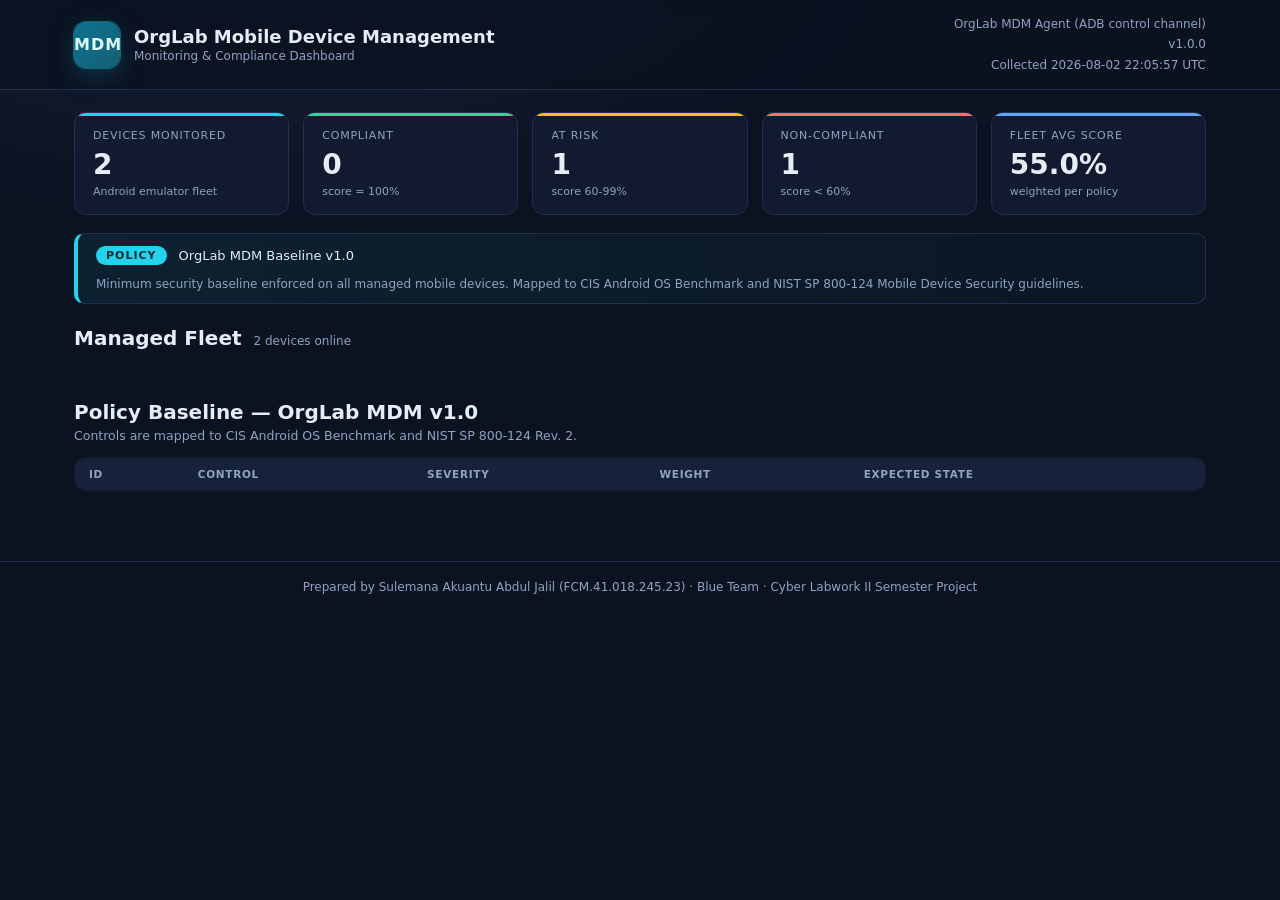
<file: src/dashboard/index.html>
<!DOCTYPE html>
<html lang="en">
<head>
<meta charset="UTF-8">
<meta name="viewport" content="width=device-width, initial-scale=1.0">
<title>OrgLab MDM — Monitoring &amp; Compliance Dashboard</title>
<link rel="stylesheet" href="css/style.css">
</head>
<body>
<header class="topbar">
  <div class="topbar-inner">
    <div class="brand">
      <span class="brand-mark">MDM</span>
      <div>
        <h1>OrgLab Mobile Device Management</h1>
        <p class="sub">Monitoring &amp; Compliance Dashboard</p>
      </div>
    </div>
    <div class="agent-meta">
      <span id="agentName"></span>
      <span id="agentVersion"></span>
      <span id="generatedAt"></span>
    </div>
  </div>
</header>

<main>
  <section class="kpis" id="kpis"></section>

  <section class="policy-strip">
    <div class="policy-inner">
      <span class="policy-badge">POLICY</span>
      <span id="policyName"></span>
      <span id="policyDesc"></span>
    </div>
  </section>

  <section class="fleet">
    <div class="fleet-header">
      <h2>Managed Fleet</h2>
      <span class="fleet-count" id="fleetCount"></span>
    </div>
    <div class="cards" id="cards"></div>
  </section>

  <section class="baseline">
    <h2>Policy Baseline — OrgLab MDM v1.0</h2>
    <p class="baseline-sub">Controls are mapped to CIS Android OS Benchmark and NIST SP 800-124 Rev. 2.</p>
    <table class="rule-table">
      <thead>
        <tr><th>ID</th><th>Control</th><th>Severity</th><th>Weight</th><th>Expected state</th></tr>
      </thead>
      <tbody id="ruleRows"></tbody>
    </table>
  </section>
</main>

<footer>
  <p>Prepared by Sulemana Akuantu Abdul Jalil (FCM.41.018.245.23) &middot; Blue Team &middot; Cyber Labwork II Semester Project</p>
</footer>

<script src="data/devices.js"></script>
<script src="js/dashboard.js"></script>
</body>
</html>
</file>
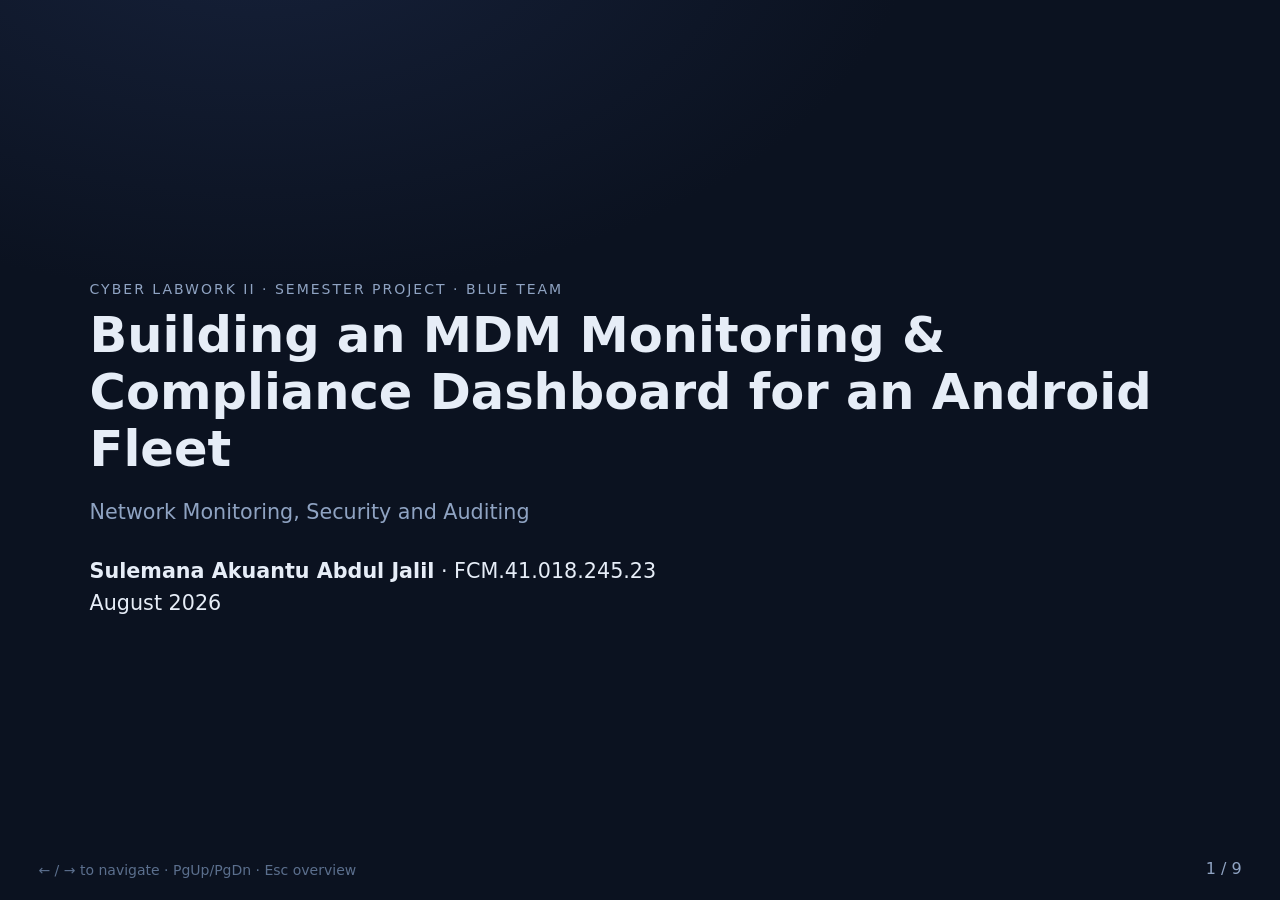
<file: docs/PRESENTATION.html>
<!DOCTYPE html>
<html lang="en">
<head>
<meta charset="UTF-8">
<meta name="viewport" content="width=device-width, initial-scale=1.0">
<title>MDM Monitoring &amp; Compliance Dashboard (Presentation)</title>
<style>
  :root { --bg:#0b1220; --panel:#111a2e; --line:#22304d; --text:#e6edf7; --muted:#8fa3c2;
          --accent:#22d3ee; --green:#34d399; --yellow:#fbbf24; --red:#f87171; --blue:#60a5fa; }
  * { margin:0; padding:0; box-sizing:border-box; }
  html, body { height:100%; }
  body { background:radial-gradient(1200px 700px at 20% -10%, #16213a 0%, var(--bg) 55%);
         color:var(--text); font-family:"Segoe UI", system-ui, sans-serif; overflow:hidden; }
  .slide { display:none; width:100vw; height:100vh; padding:6vh 7vw; flex-direction:column;
           justify-content:center; }
  .slide.active { display:flex; }
  h1 { font-size:clamp(30px,5.5vh,56px); line-height:1.15; margin-bottom:2vh; }
  h2 { font-size:clamp(24px,4vh,40px); color:var(--accent); margin-bottom:1.6vh; }
  h3 { font-size:clamp(18px,2.8vh,26px); margin:2vh 0 1vh; color:var(--blue); }
  p, li { font-size:clamp(15px,2.3vh,22px); line-height:1.55; }
  ul { margin-left:1.4em; }
  li { margin-bottom:0.7vh; }
  .kicker { text-transform:uppercase; letter-spacing:2px; font-size:clamp(11px,1.6vh,14px); color:var(--muted); margin-bottom:1.2vh; }
  .grid { display:grid; gap:2vh; margin-top:1vh; }
  .g2 { grid-template-columns:1fr 1fr; }
  .g3 { grid-template-columns:repeat(3,1fr); }
  .card { background:var(--panel); border:1px solid var(--line); border-radius:12px; padding:2vh 2vw; }
  .card .big { font-size:clamp(28px,5vh,44px); font-weight:800; color:var(--accent); }
  .card .lbl { font-size:clamp(12px,1.7vh,16px); color:var(--muted); }
  .up { color:var(--green); } .down { color:var(--red); }
  code, pre { font-family:Consolas, monospace; }
  pre { background:#0d1526; border:1px solid var(--line); border-radius:10px; padding:1.6vh 1.4vw;
        font-size:clamp(11px,1.7vh,15px); overflow:auto; }
  table { border-collapse:collapse; width:100%; font-size:clamp(12px,1.8vh,17px); }
  th, td { border:1px solid var(--line); padding:0.8vh 0.8vw; text-align:left; }
  th { background:#16213a; }
  .pass { color:var(--green); font-weight:700; } .fail { color:var(--red); font-weight:700; }
  .chip { display:inline-block; background:#16213a; border:1px solid var(--line); border-radius:20px;
          padding:0.4vh 1vw; margin:0.3vh 0.3vh; font-size:clamp(11px,1.6vh,15px); }
  .prog { position:fixed; bottom:2.5vh; right:3vw; font-size:clamp(12px,1.8vh,16px); color:var(--muted); }
  .hint { position:fixed; bottom:2.5vh; left:3vw; font-size:clamp(11px,1.6vh,14px); color:#5b6f8d; }
  .fig img { max-width:min(80vw, 900px); max-height:44vh; border:1px solid var(--line); border-radius:10px; }
  .fig.wide img { max-width:min(62vw, 1050px); max-height:72vh; }
  .fig .cap { font-size:clamp(11px,1.6vh,14px); color:var(--muted); margin-top:1vh; }
  .center { text-align:center; }
</style>
</head>
<body>

<!-- 1 -->
<section class="slide active">
  <div class="kicker">Cyber Labwork II &middot; Semester Project &middot; Blue Team</div>
  <h1>Building an MDM Monitoring &amp; Compliance Dashboard for an Android Fleet</h1>
  <p style="color:var(--muted)">Network Monitoring, Security and Auditing</p>
  <p style="margin-top:3vh"><strong>Sulemana Akuantu Abdul Jalil</strong> · FCM.41.018.245.23</p>
  <p>August 2026</p>
</section>

<!-- 2 -->
<section class="slide">
  <h2>The problem we started with</h2>
  <ul>
    <li>Work phones now carry email, files, and the app that generates MFA codes.</li>
    <li>Once the device leaves the office, the company loses sight of it.</li>
    <li>Fresh Android is wide open by default: no screen lock, USB debugging on, side-loading allowed.</li>
    <li>Commercial MDM (Intune, Workspace ONE) works, but it costs money and wants a cloud account.</li>
  </ul>
  <h3>What we built</h3>
  <p>A self-hosted dashboard that checks each device over ADB, scores it against CIS and NIST, and can push it back into policy.</p>
</section>

<!-- 3 -->
<section class="slide">
  <h2>How it fits together</h2>
  <div class="grid g2" style="align-items:center">
    <div class="fig">
      <img src="../evidence/screenshots/architecture.png" alt="architecture">
      <div class="cap">Lab architecture: PowerShell collector → ADB server → emulator fleet → dashboard.</div>
    </div>
    <div>
      <h3>Three jobs</h3>
      <ul>
        <li>Collect. Read live device state over ADB (identity, lock, encryption, debug, apps).</li>
        <li>Score. Run all eight rules; weights sum to 100, and every check keeps the observed value.</li>
        <li>Act. Apply the fixes; the last one disables USB debugging.</li>
      </ul>
      <h3>Stack</h3>
      <span class="chip">PowerShell 5.1</span><span class="chip">ADB / platform-tools</span>
      <span class="chip">Android 13 emulator ×2</span><span class="chip">HTML/CSS/JS dashboard</span>
    </div>
  </div>
</section>

<!-- 4 -->
<section class="slide">
  <h2>Every score keeps the value the probe saw</h2>
  <div class="grid g3">
    <div class="card"><div class="big">CIS</div><div class="lbl">Android OS Benchmark §4 (Device Access Control)</div></div>
    <div class="card"><div class="big">NIST</div><div class="lbl">SP 800-124 Rev 2 (Mobile Device Security Guidelines)</div></div>
    <div class="card"><div class="big">Evidence</div><div class="lbl">Every PASS/FAIL stores the observed value, so it can be explained</div></div>
  </div>
  <h3>Policy baseline (weights total 100)</h3>
  <table>
    <tr><th>Control</th><th>Sev</th><th>W</th><th>Control</th><th>Sev</th><th>W</th></tr>
    <tr><td>Screen lock configured</td><td>High</td><td>20</td><td>Unknown sources blocked</td><td>Med</td><td>10</td></tr>
    <tr><td>Auto-lock ≤ 60 s</td><td>High</td><td>15</td><td>App verification on</td><td>Med</td><td>5</td></tr>
    <tr><td>Encryption at rest</td><td>High</td><td>20</td><td>Camera disabled</td><td>Med</td><td>10</td></tr>
    <tr><td>USB debugging off</td><td>High</td><td>15</td><td>Security patch current</td><td>High</td><td>5</td></tr>
  </table>
</section>

<!-- 5 -->
<section class="slide">
  <h2>The three scripts</h2>
  <div class="grid g2">
    <div>
      <h3>Collect (mdm.ps1)</h3>
      <ul>
        <li>One probe per control; <code>adb root</code> for the privileged reads.</li>
        <li>Lock check reads <code>locksettings.db</code> through a pushed SQL file, which sidesteps Windows shell-quoting.</li>
      </ul>
      <h3>Score + report (collect.ps1)</h3>
      <ul>
        <li>Writes <code>devices.js</code> plus a raw JSON snapshot.</li>
      </ul>
    </div>
    <div>
      <h3>Remediate (apply-policy.ps1)</h3>
      <pre>settings put system screen_off_timeout 30000
settings put secure install_non_market_apps 0
settings put global verifier_verify_adb_installs 1
settings put global package_verifier_enable 1
pm disable-user --user 0 com.android.camera2
settings put global adb_enabled 0   # final lockdown</pre>
    </div>
  </div>
</section>

<!-- 6 -->
<section class="slide">
  <h2>What the runs showed</h2>
  <div class="grid g3">
    <div class="card"><div class="big up">45% → 85%</div><div class="lbl">Managed device (Device A)</div></div>
    <div class="card"><div class="big down">25%</div><div class="lbl">Unmanaged baseline (Device B)</div></div>
    <div class="card"><div class="big">7 / 8</div><div class="lbl">controls fixed on A; USB debugging left for the staged finale</div></div>
  </div>
  <div class="grid g2" style="margin-top:2vh">
    <div class="fig">
      <img src="../evidence/screenshots/device-a-lockscreen.png" alt="lock screen">
      <div class="cap">Device A after policy: PIN lock present.</div>
    </div>
    <div class="fig">
      <img src="../evidence/screenshots/policy-enforcement.png" alt="enforcement">
      <div class="cap">Enforcement run: every action logged.</div>
    </div>
  </div>
</section>

<!-- 7 -->
<section class="slide">
  <h2>The dashboard</h2>
  <div class="grid g2" style="align-items:center">
    <div class="fig wide">
      <img src="../evidence/screenshots/dashboard-fleet.png" alt="dashboard">
      <div class="cap">Fleet overview: KPI strip on top, then one card per device with its evidence table.</div>
    </div>
    <div>
      <h3>What it answers</h3>
      <ul>
        <li>How many devices are compliant, at risk, or non-compliant?</li>
        <li>Which control fails, and what value did the probe record?</li>
        <li>What is the fleet average score?</li>
      </ul>
      <h3>Key finding</h3>
      <p>Out of the box, both emulators failed 5 or more of the 8 controls, including the ones carrying the most weight: lock, debug, timeout.</p>
    </div>
  </div>
</section>

<!-- 8 -->
<section class="slide">
  <h2>The one control that bites back</h2>
  <ul>
    <li>USB debugging off (<code>adb_enabled=0</code>) severs the management channel instantly: the device drops to <code>offline</code>.</li>
    <li>Remote re-enable is impossible by design (that is the point).</li>
    <li>Recovery needs physical access and a re-enrolment.</li>
  </ul>
  <h3>Recommendation</h3>
  <ul>
    <li>Stage the rollout: apply the settings controls first, verify on the dashboard, then disable USB debugging last.</li>
    <li>Run the collector on a schedule and alert when a device&rsquo;s score drops.</li>
    <li>In production, use a Device Owner (DPC) enrolment so policy survives reboots.</li>
  </ul>
</section>

<!-- 9 -->
<section class="slide">
  <h2>What came out of the month</h2>
  <ul>
    <li>The monitoring layer runs entirely on free tools: ADB, PowerShell, and a static web page.</li>
    <li>Most of the risk was default misconfiguration, and a few settings commands removed it.</li>
    <li>Because every score keeps its evidence, the dashboard doubles as an audit trail.</li>
  </ul>
  <h3>Deliverables</h3>
  <ul>
    <li>GitHub repo: scripts, policy baseline, dashboard, evidence, and the 36-page report PDF.</li>
    <li>Printed report (36 pages) in the required structure.</li>
  </ul>
  <p style="margin-top:3vh" class="center">Thank you. Questions welcome.</p>
</section>

<div class="hint">← / → to navigate · PgUp/PgDn · Esc overview</div>
<div class="prog" id="prog"></div>

<script>
  var slides = document.querySelectorAll(".slide");
  var idx = 0;
  function show(n) {
    idx = (n + slides.length) % slides.length;
    slides.forEach(function (s, i) { s.classList.toggle("active", i === idx); });
    document.getElementById("prog").textContent = (idx + 1) + " / " + slides.length;
  }
  document.addEventListener("keydown", function (e) {
    if (e.key === "ArrowRight" || e.key === "ArrowDown" || e.key === "PageDown" || e.key === " ") show(idx + 1);
    else if (e.key === "ArrowLeft" || e.key === "ArrowUp" || e.key === "PageUp") show(idx - 1);
    else if (e.key === "Escape") show(0);
  });
  document.addEventListener("click", function (e) { show(idx + 1); });
  show(0);
</script>
</body>
</html>
</file>
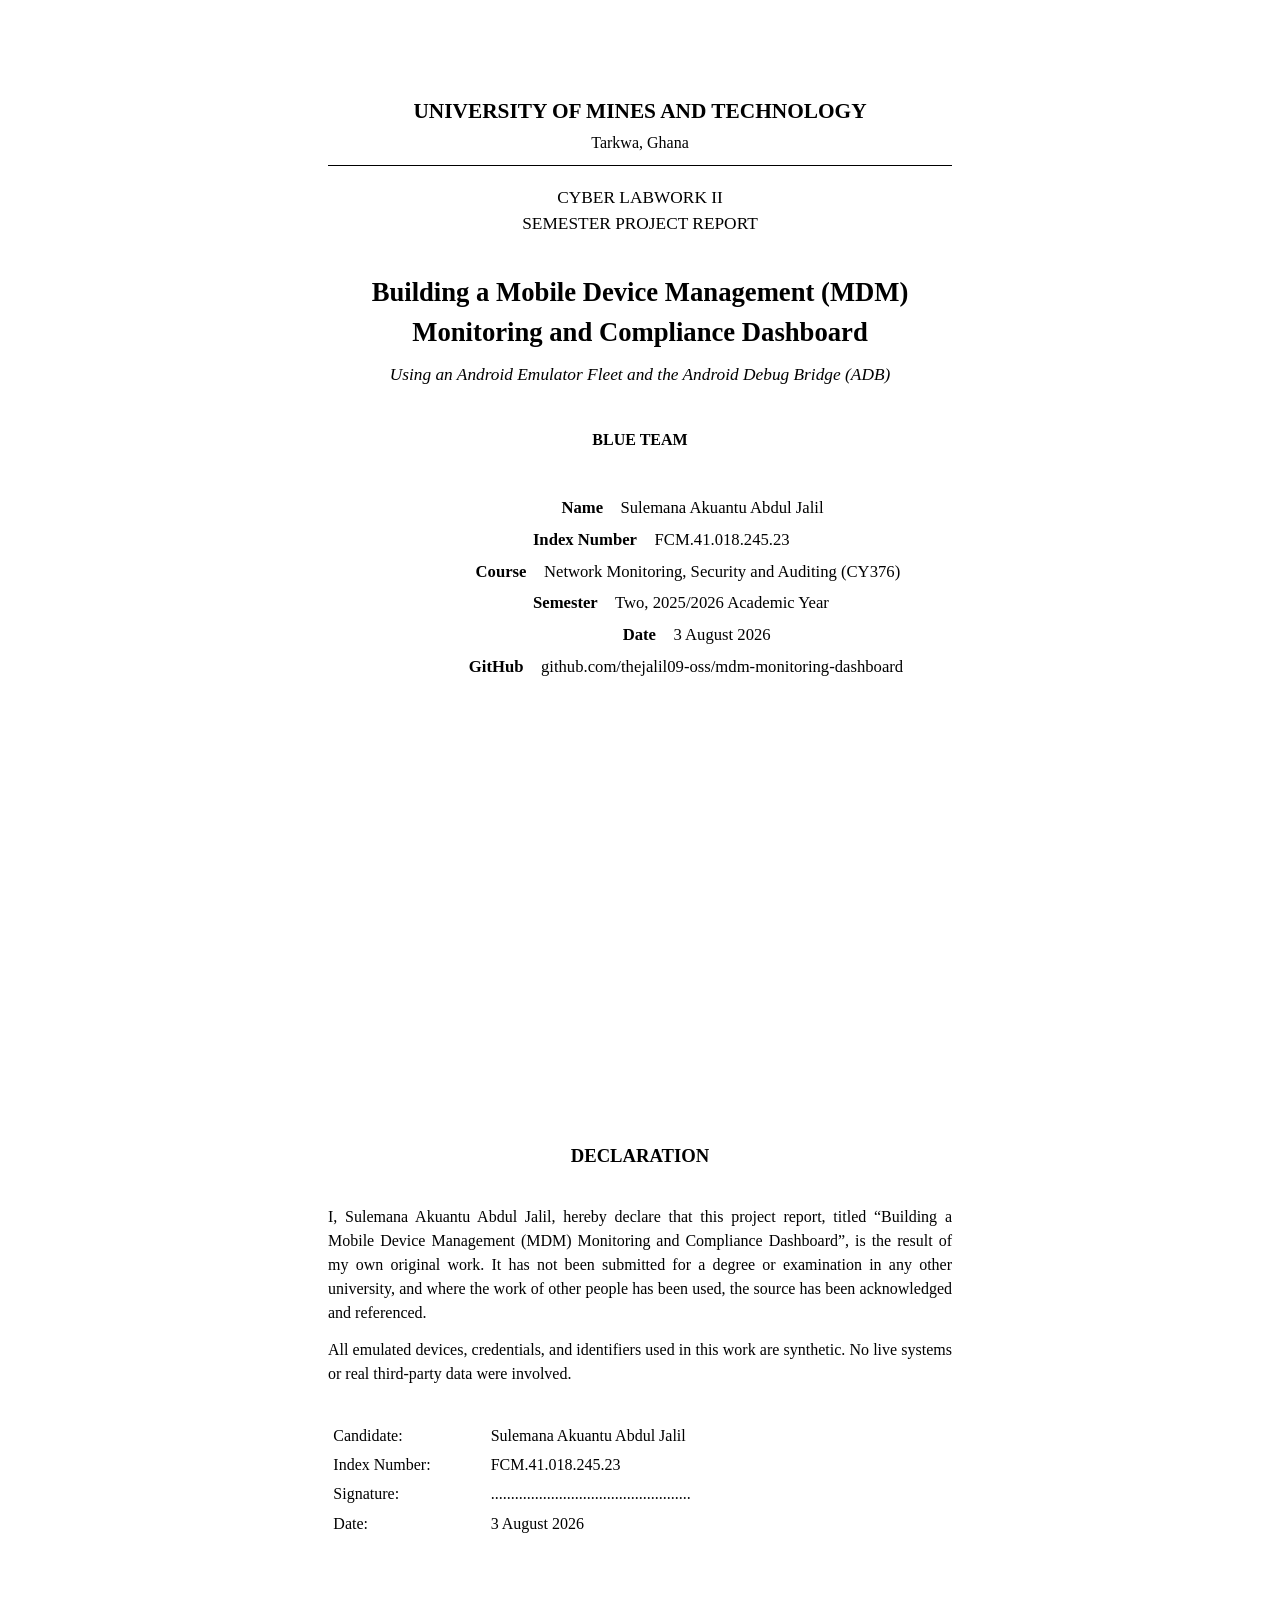
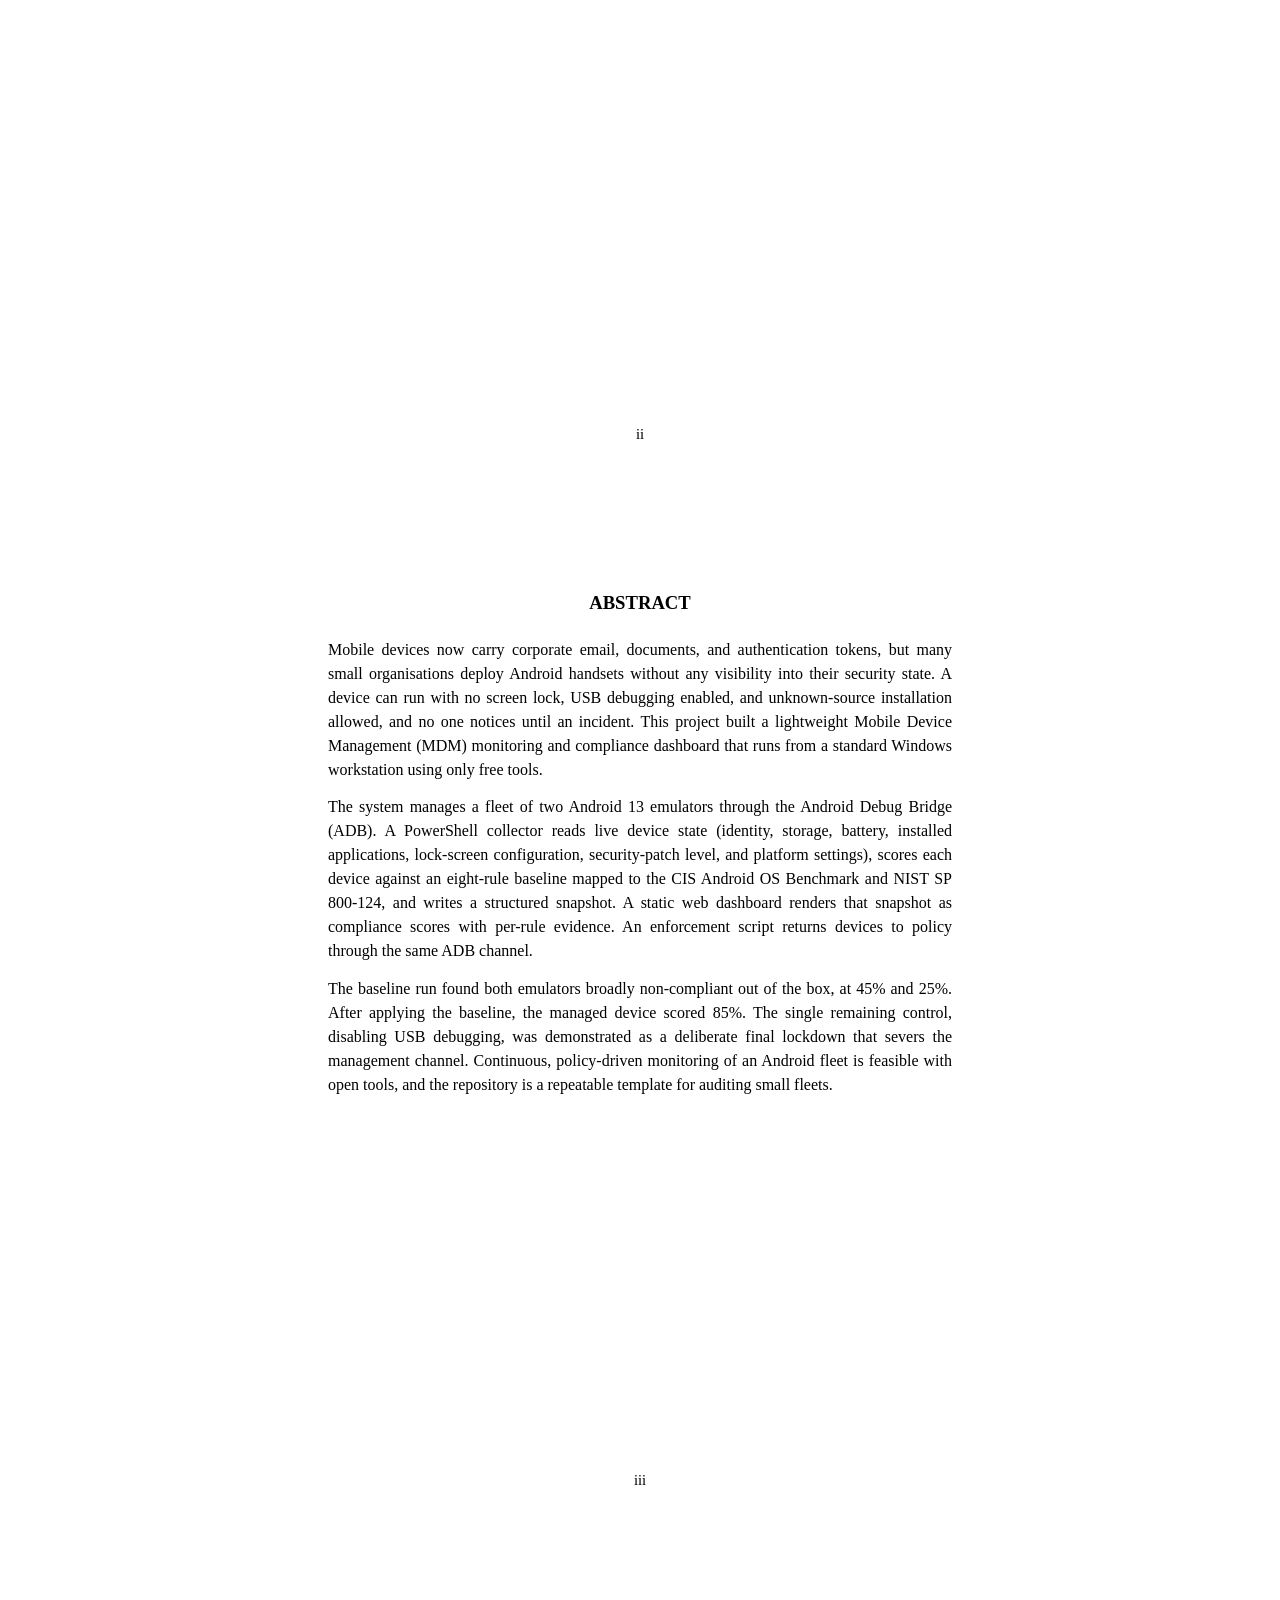
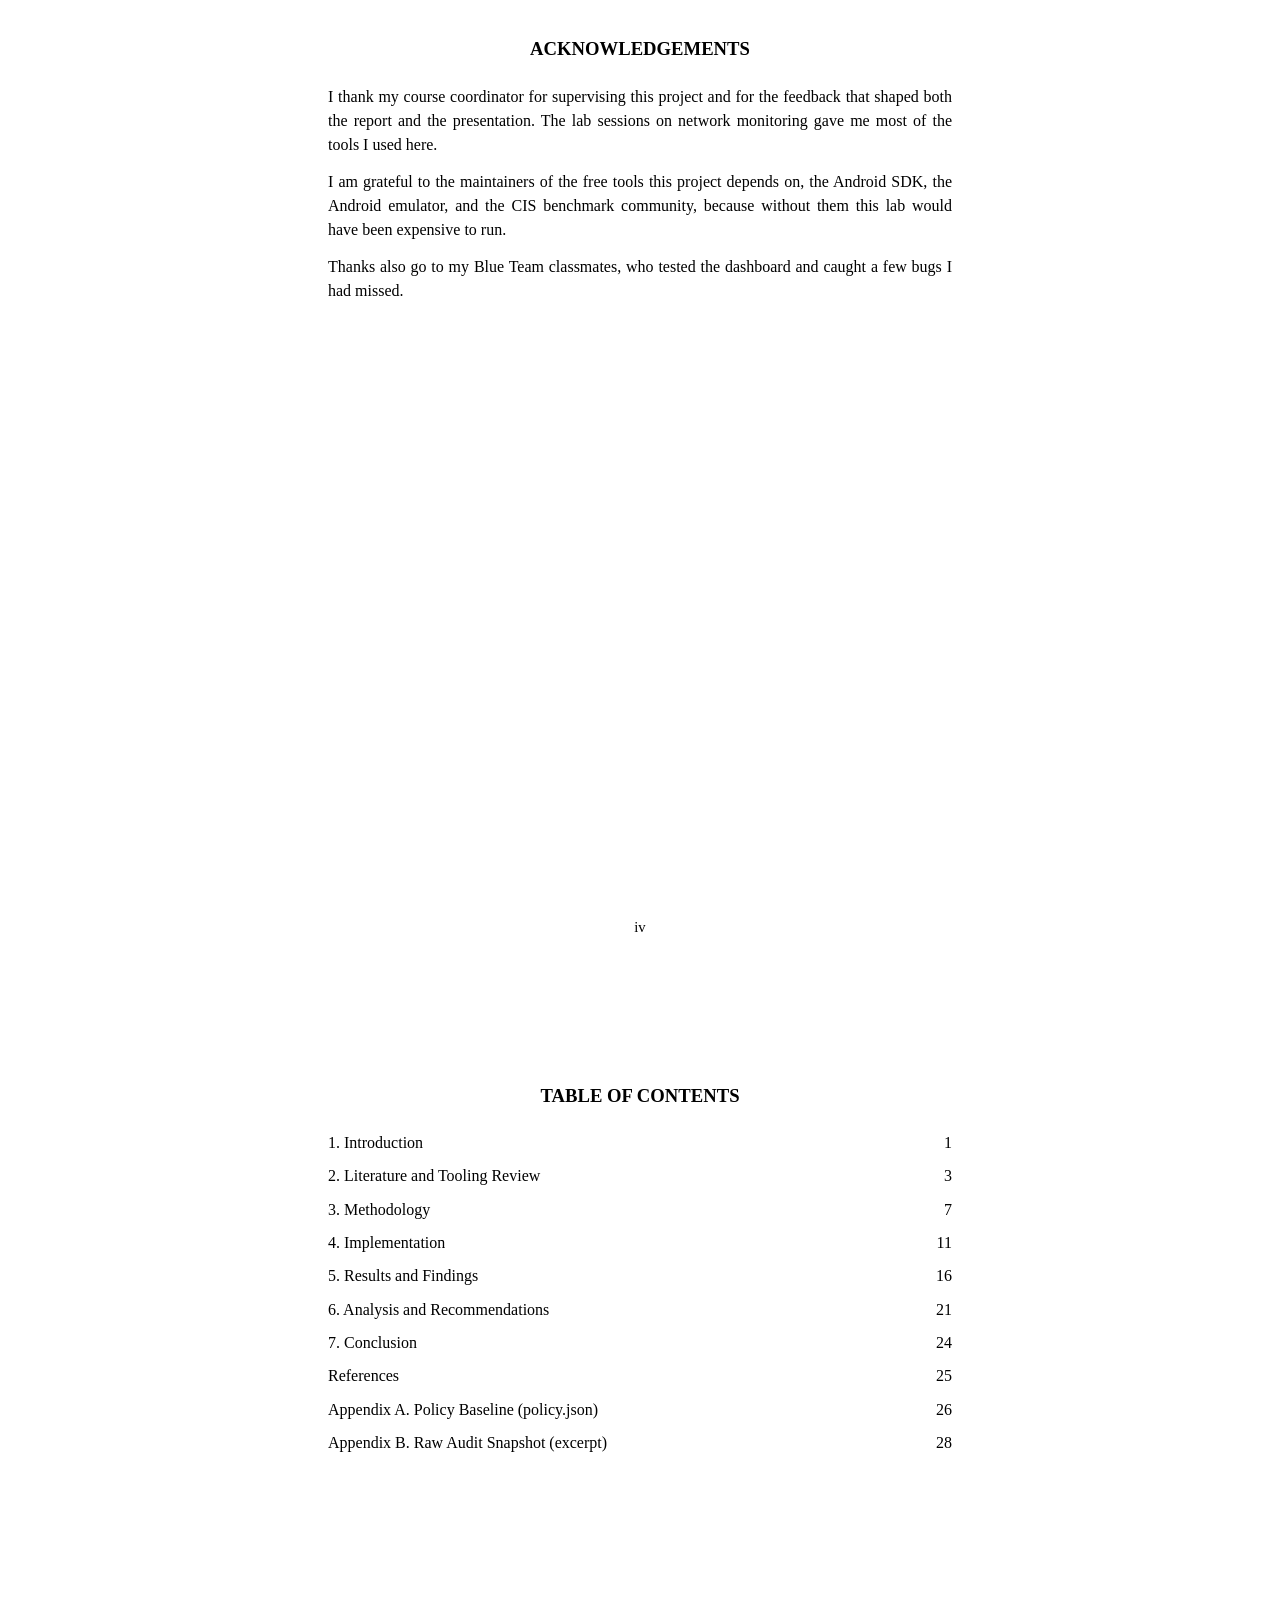
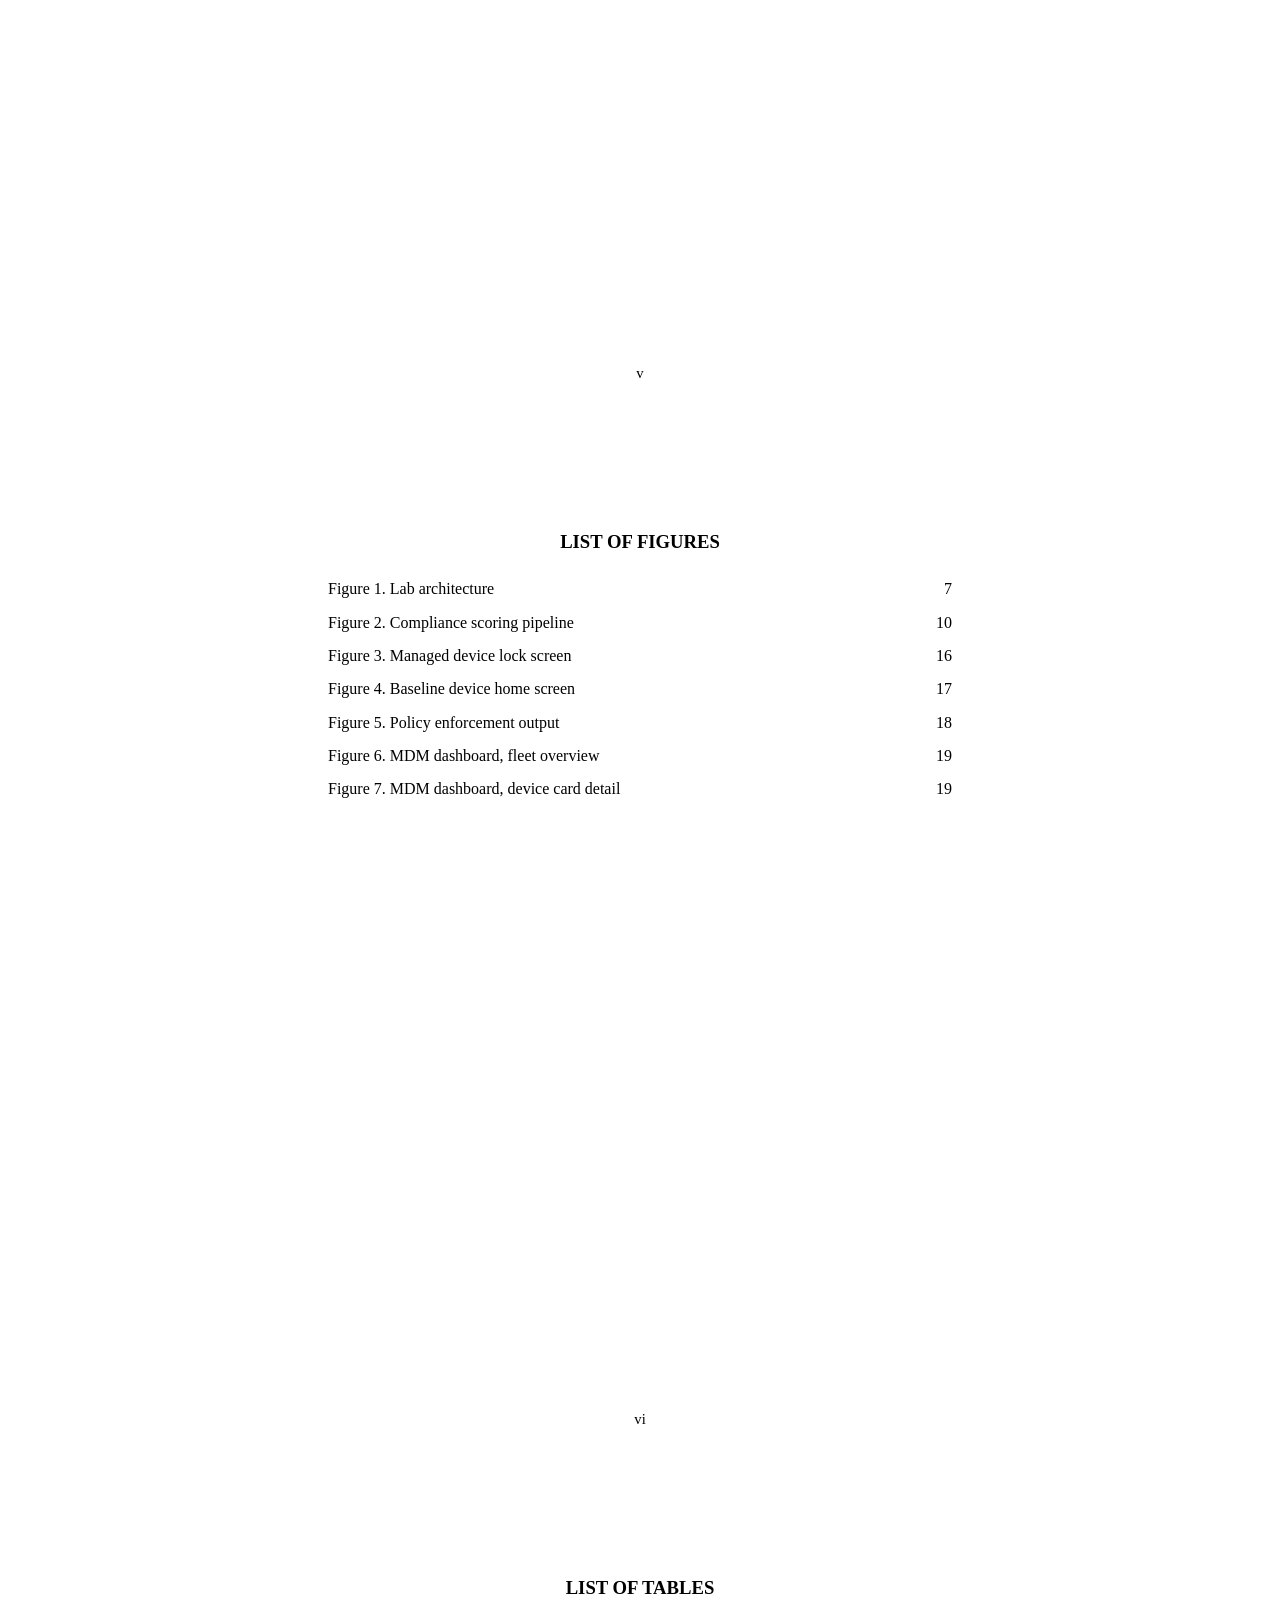
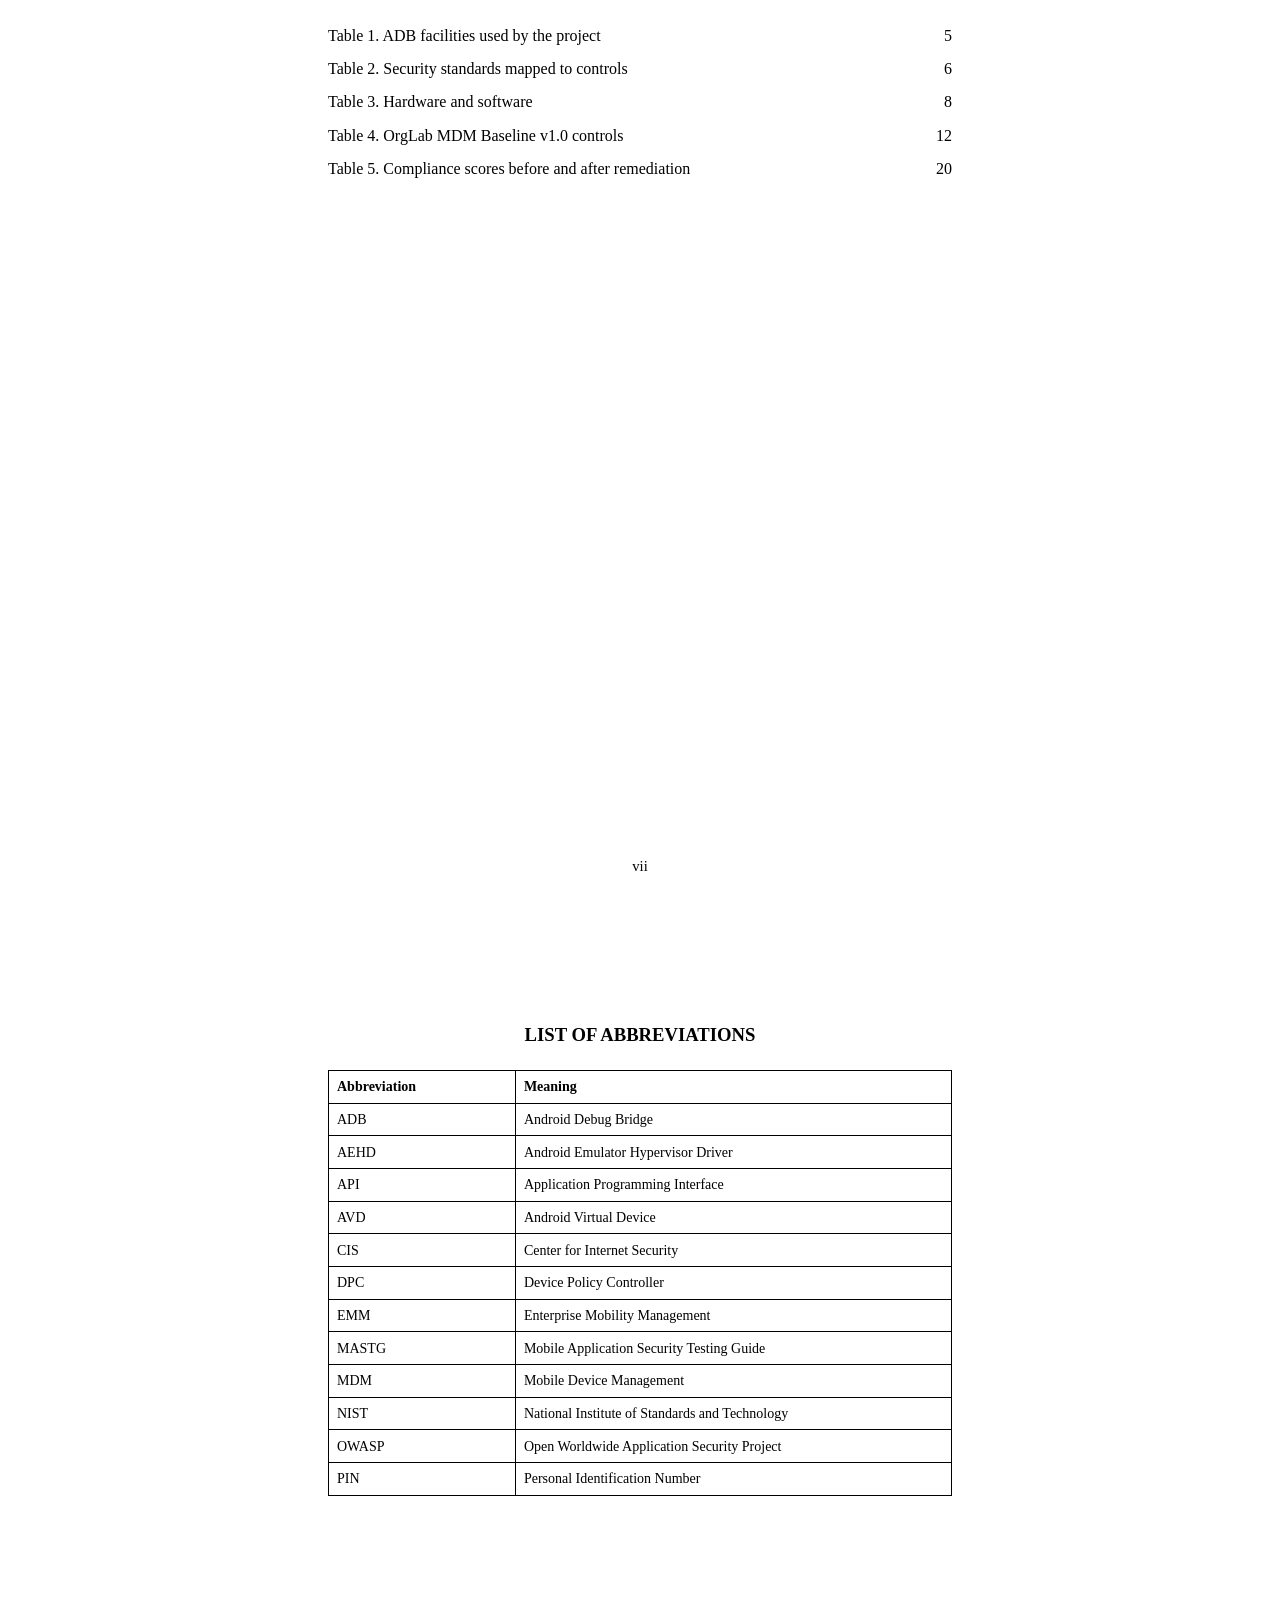
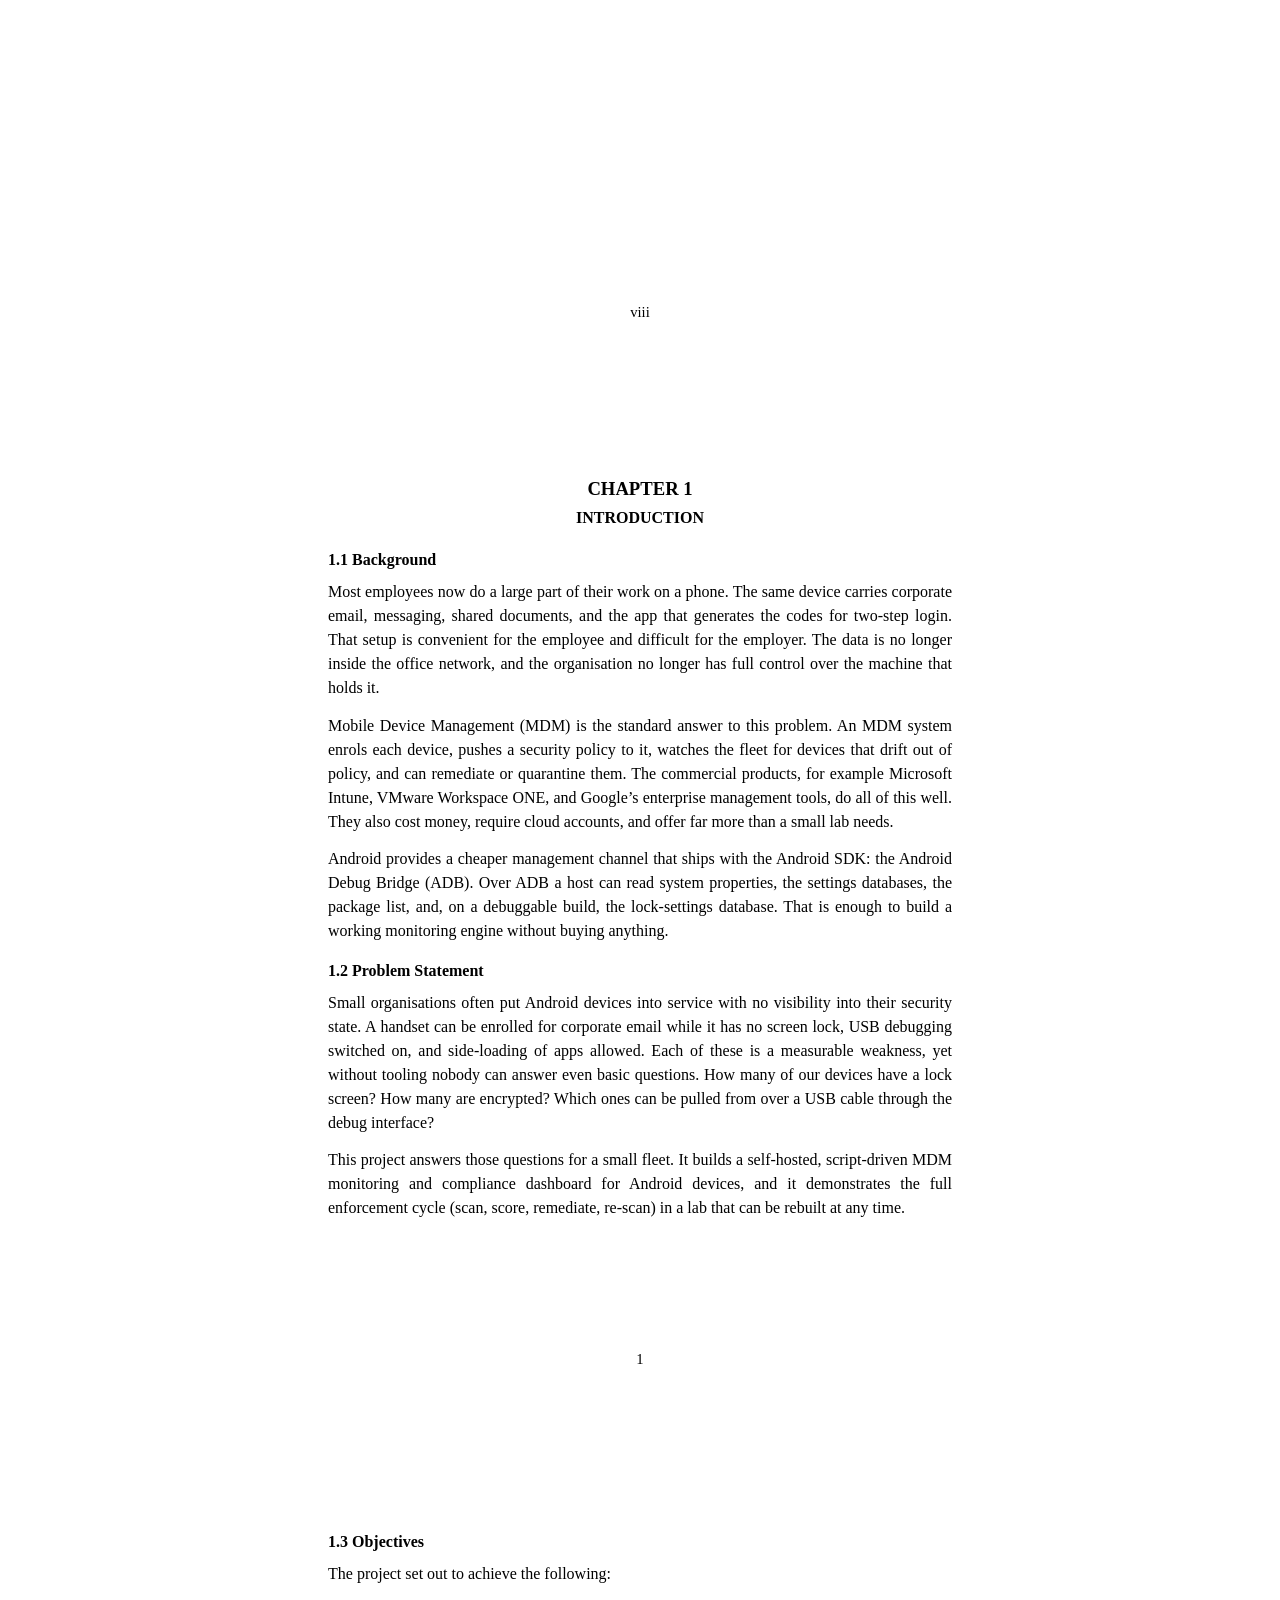
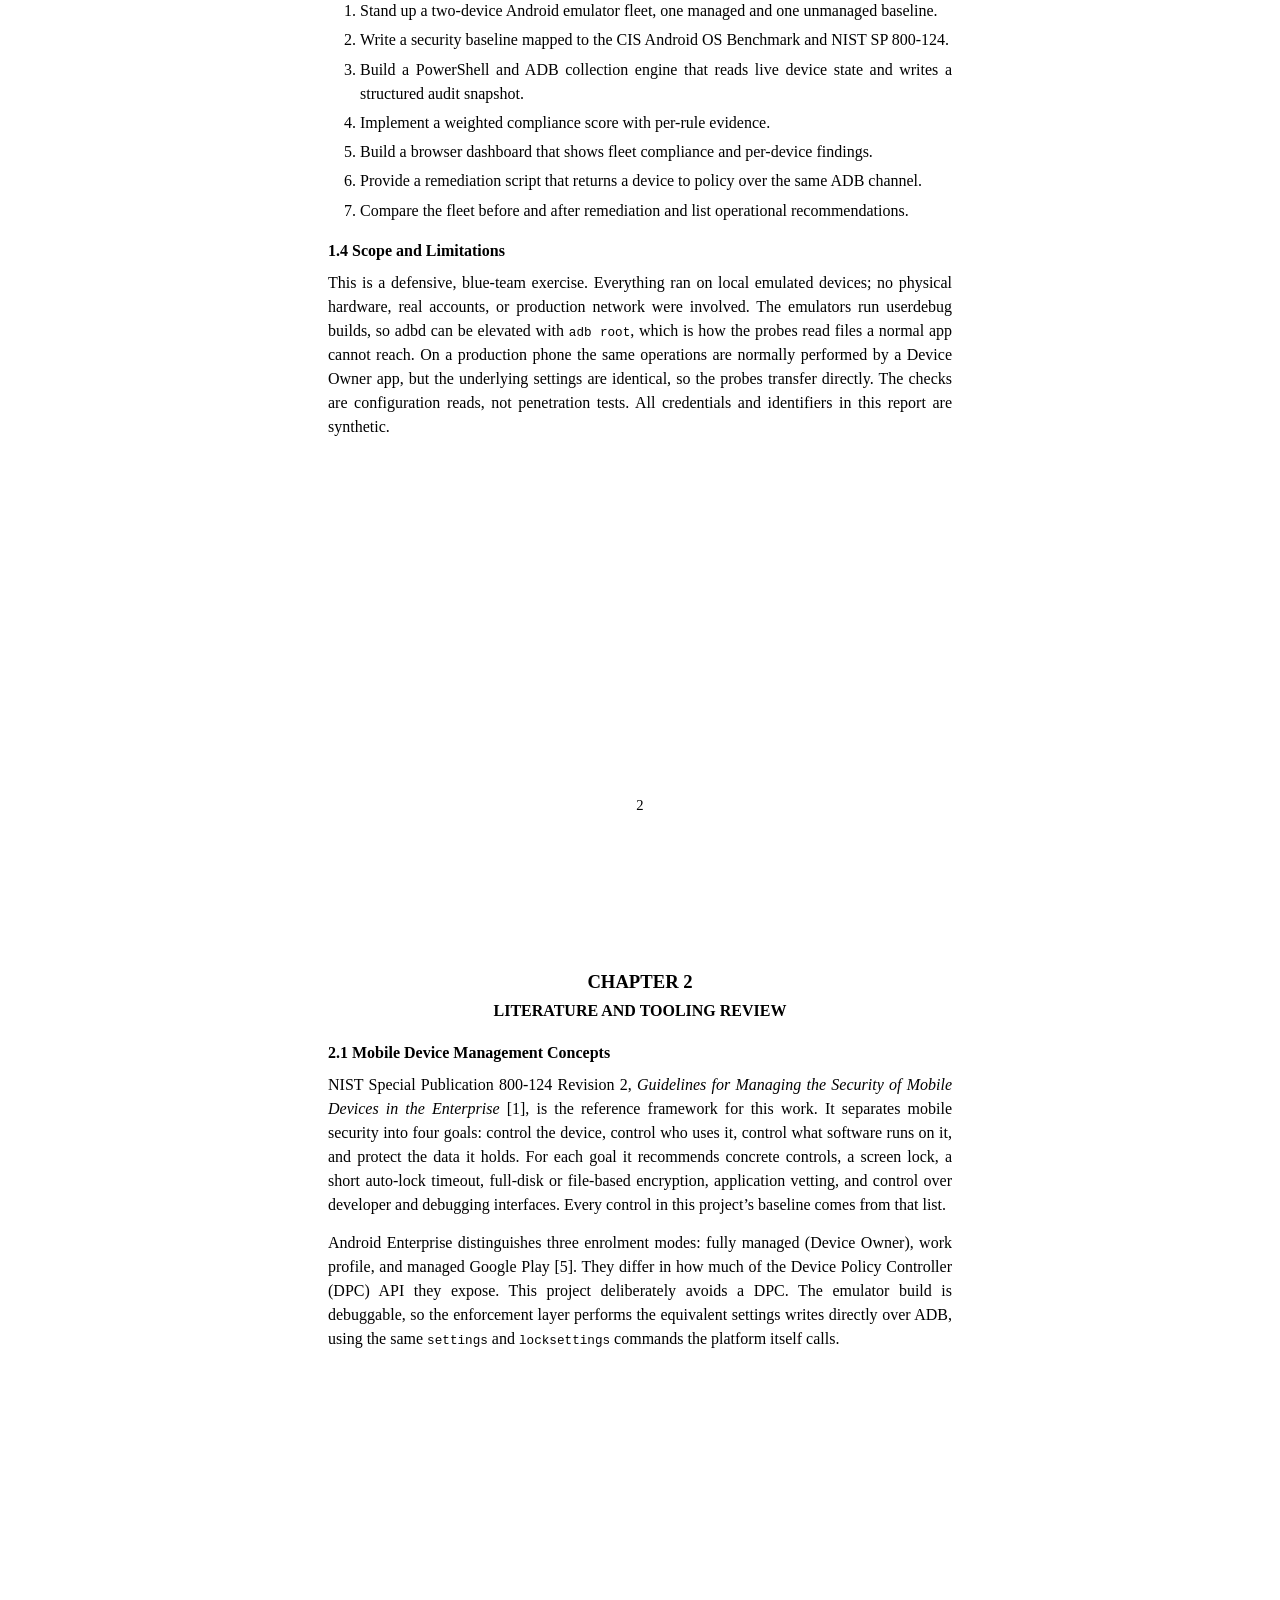
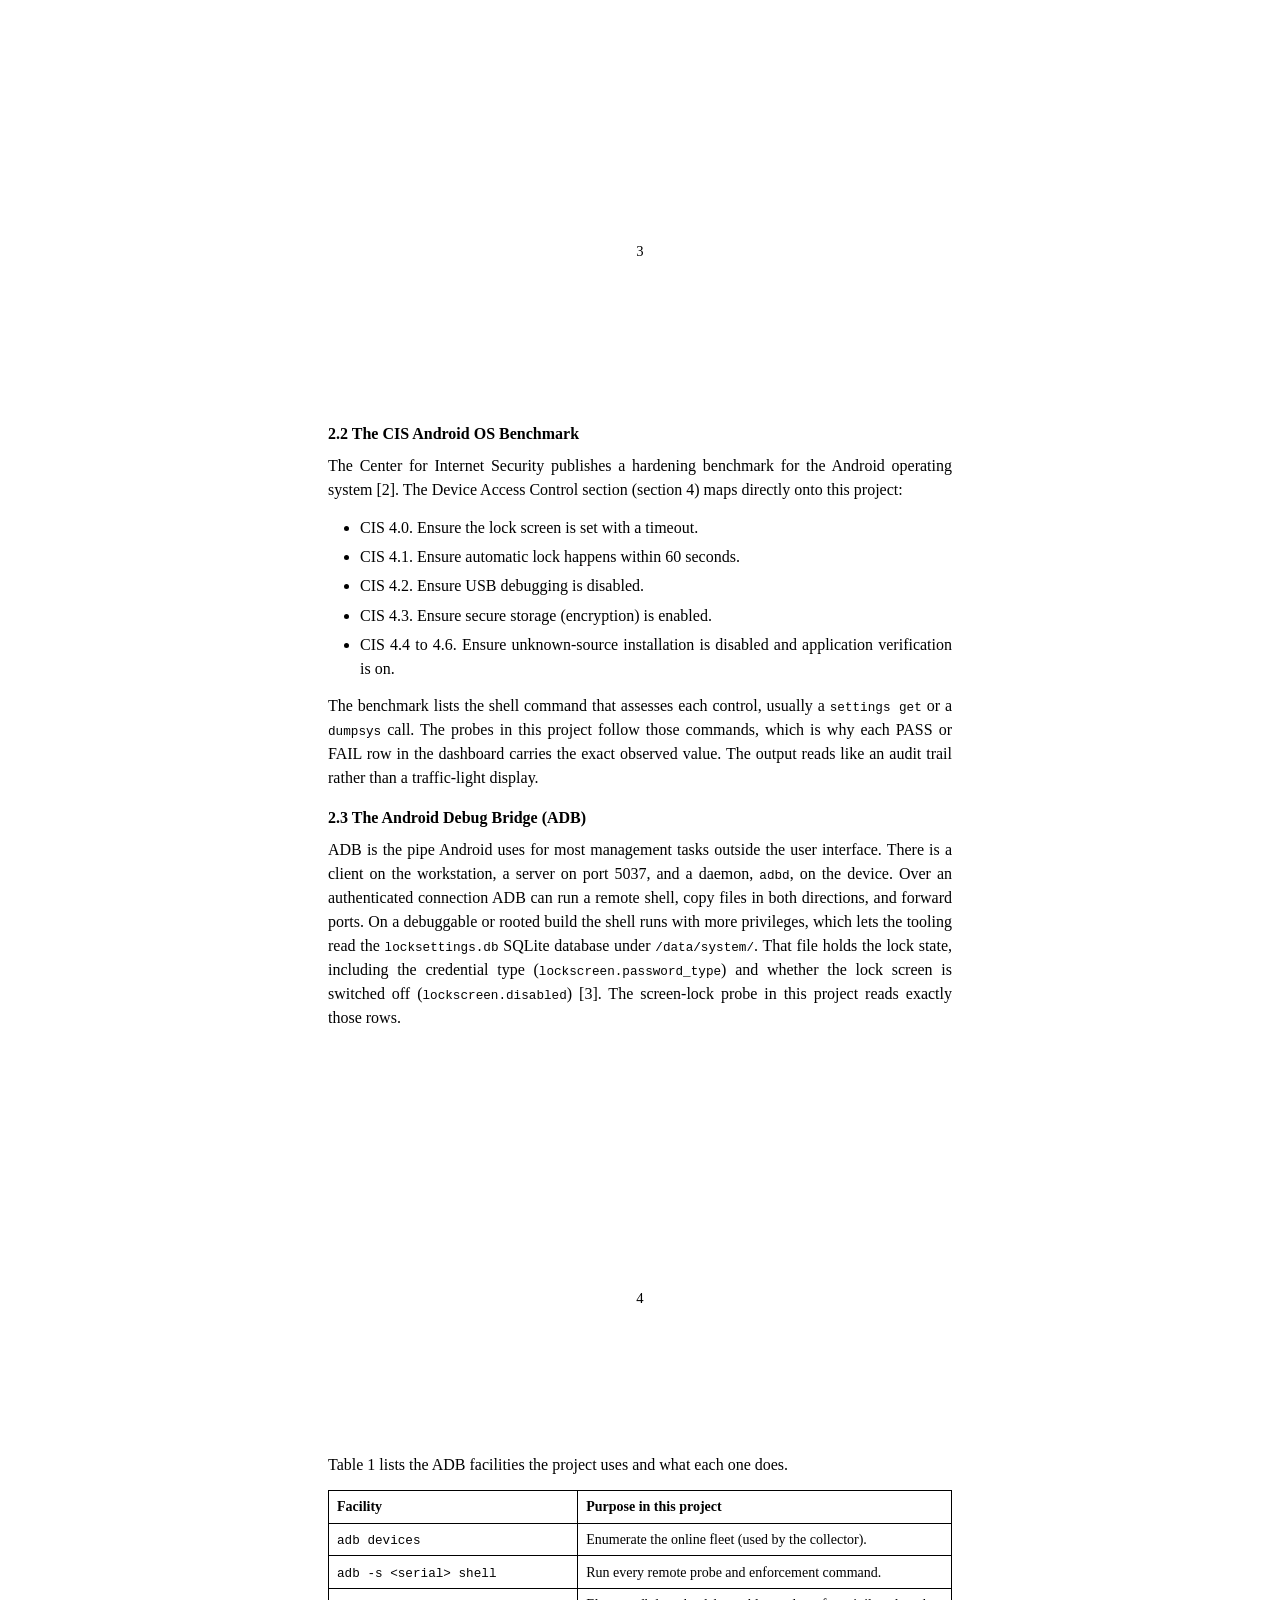
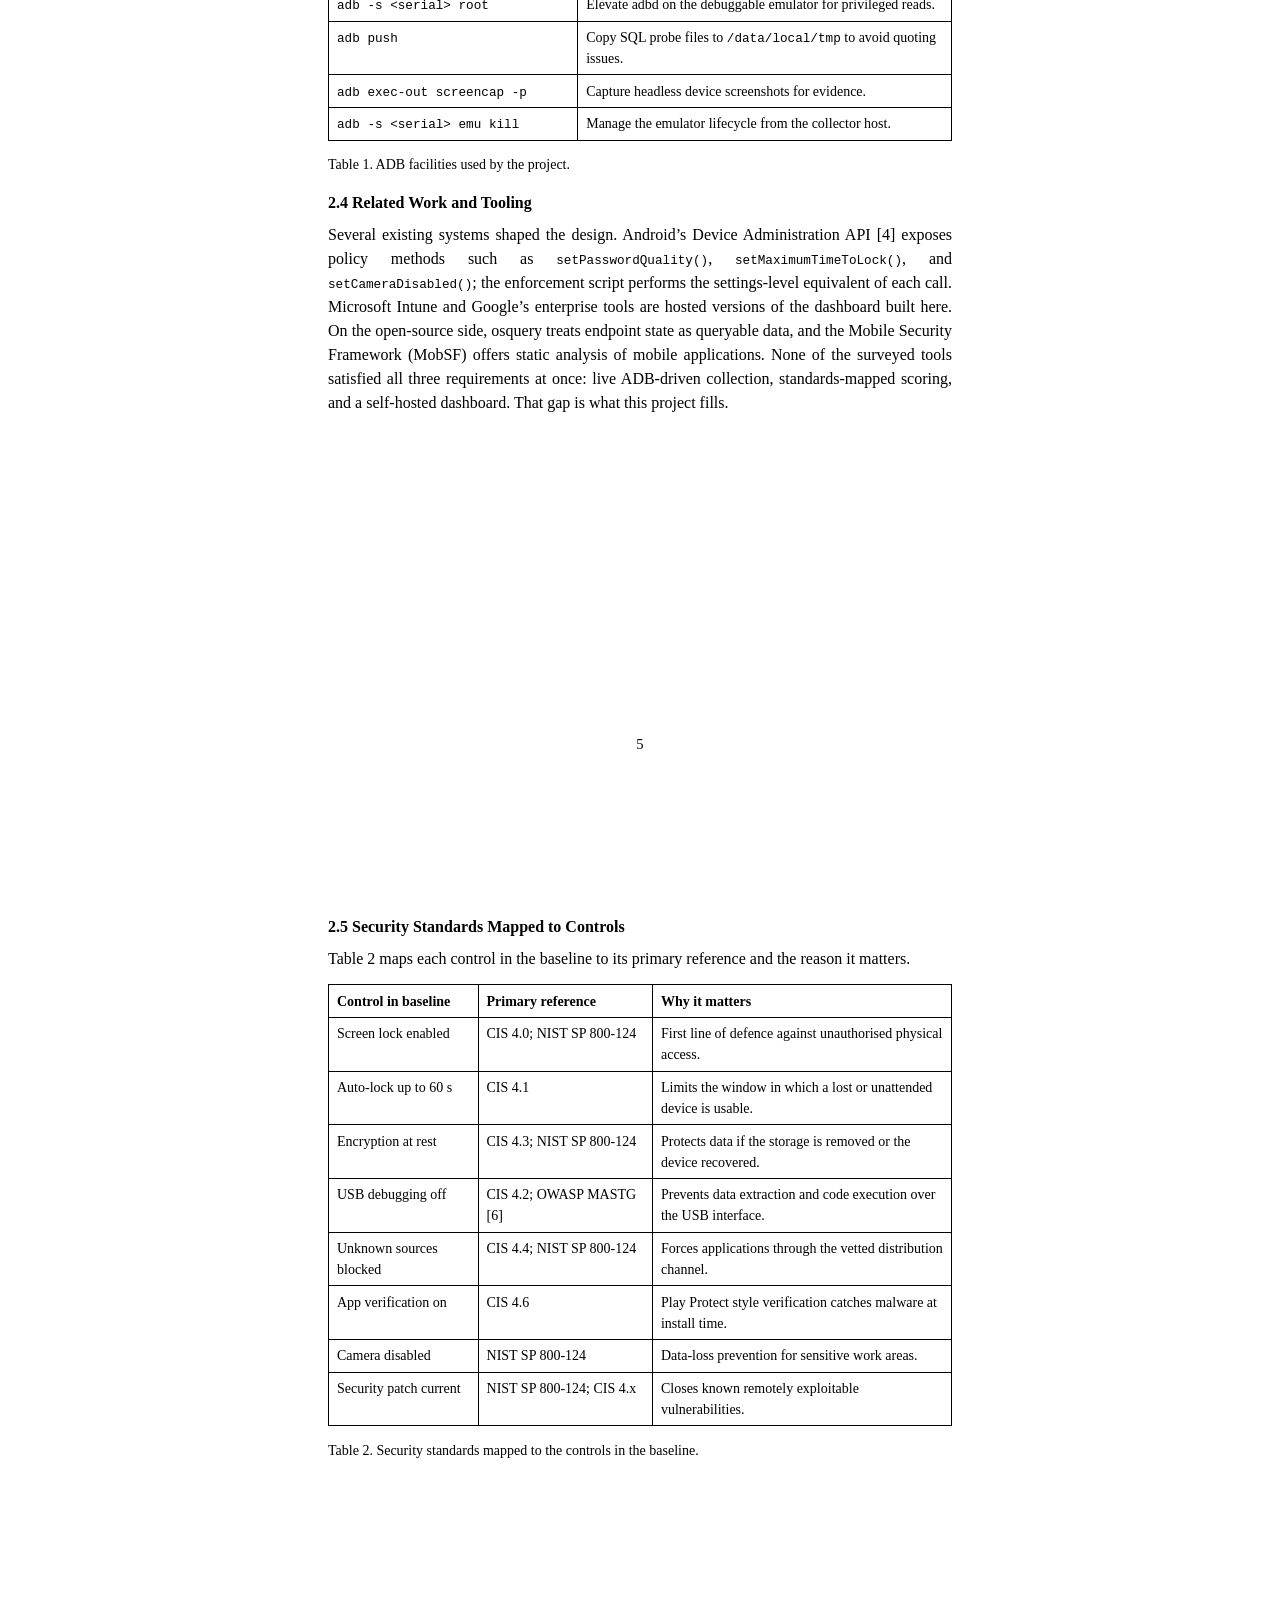
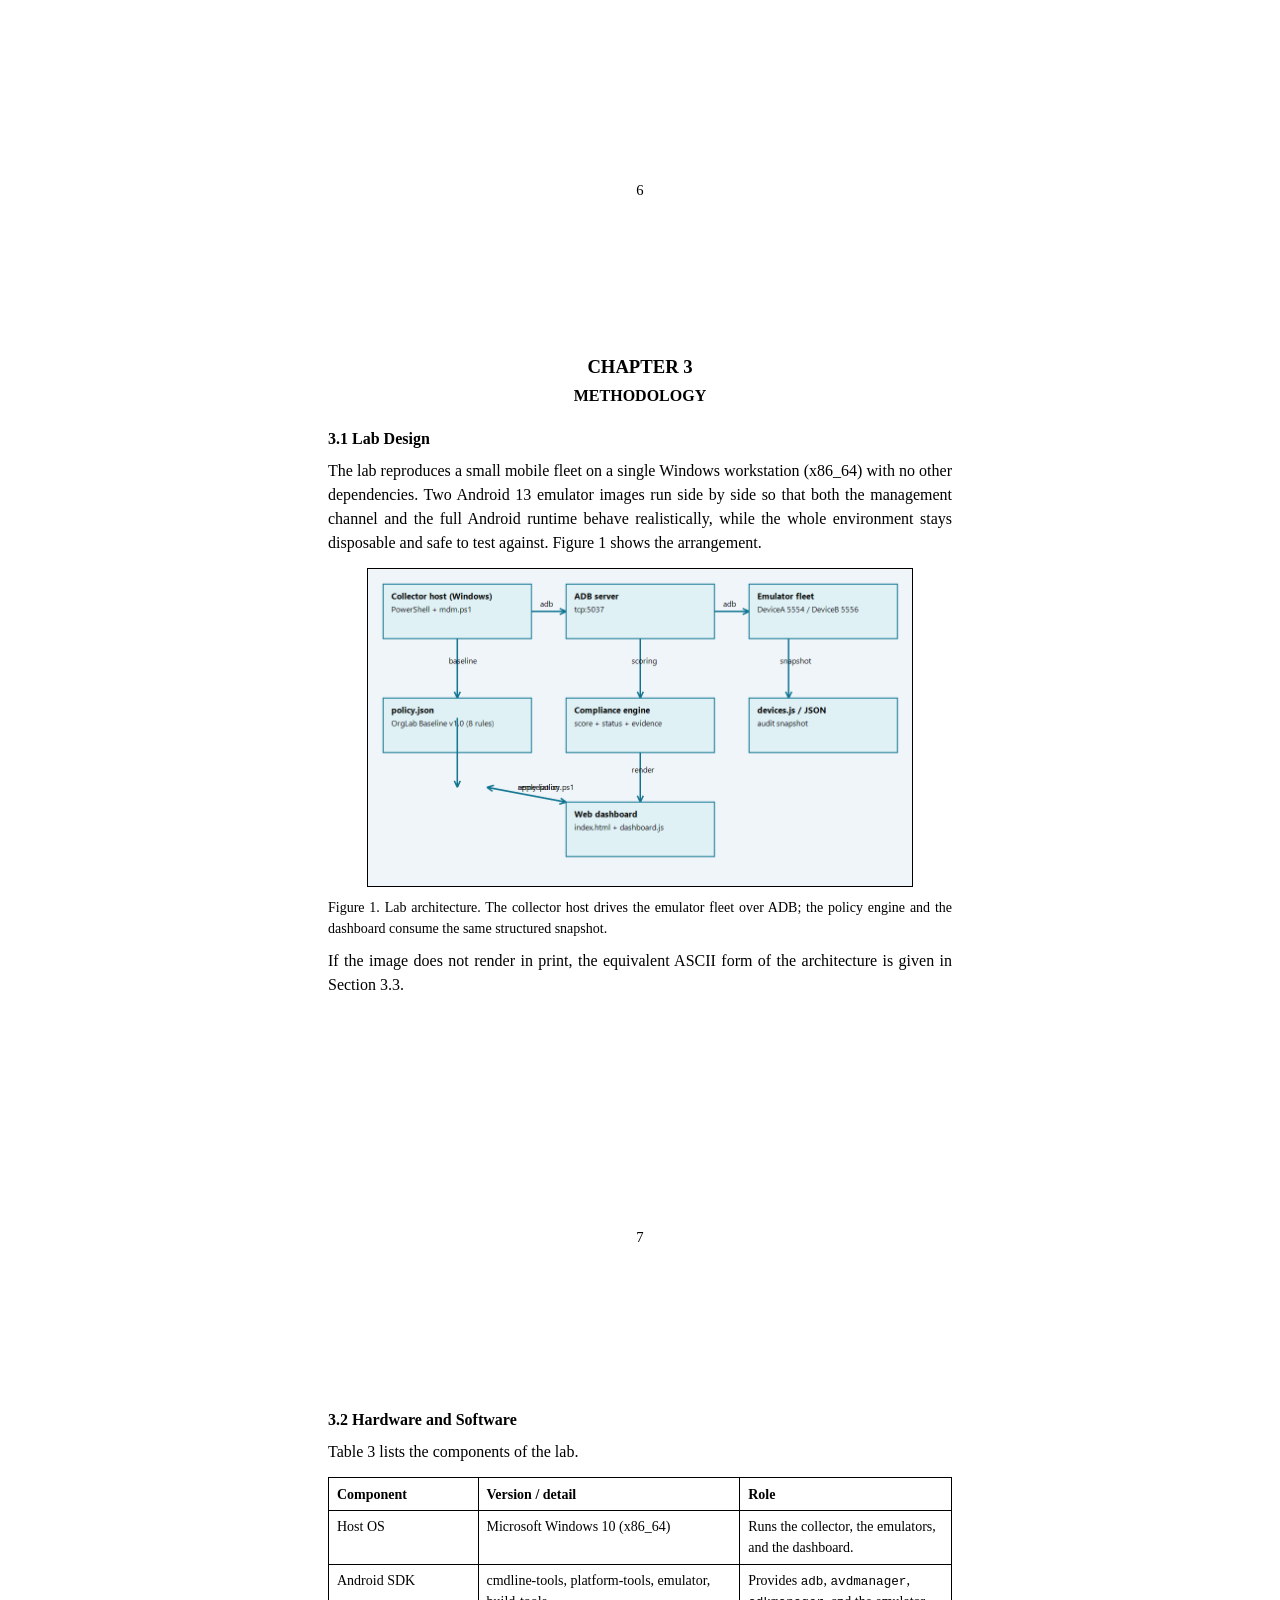
<file: docs/REPORT.html>
<!DOCTYPE html>
<html lang="en">
<head>
<meta charset="UTF-8">
<title>Building a Mobile Device Management (MDM) Monitoring and Compliance Dashboard</title>
<style>
  @page { size: 8.5in 11in; margin: 0; }
  html, body { margin: 0; padding: 0; }
  body { font-family: "Times New Roman", Times, serif; font-size: 12pt; line-height: 1.5; color: #000; }
  .page { width: 8.5in; height: 10.9in; min-height: 10.9in; margin: 0 auto; padding: 1in 1in 0.7in 1in; box-sizing: border-box; position: relative; page-break-after: always; }
  .page:last-child { page-break-after: auto; }
  .page-num { position: absolute; bottom: 0.5in; left: 0; right: 0; text-align: center; font-size: 11pt; }
  p { margin: 0 0 10pt; text-align: justify; }
  ul, ol { margin: 0 0 10pt 24pt; padding: 0; }
  li { margin-bottom: 4pt; text-align: justify; }
  h1, h2, h3, h4 { font-family: "Times New Roman", Times, serif; color: #000; }
  h1 { font-size: 14pt; font-weight: bold; text-align: center; margin: 0 0 2pt; }
  h2 { font-size: 12pt; font-weight: bold; text-align: left; margin: 14pt 0 8pt; }
  h3 { font-size: 12pt; font-weight: bold; text-align: left; margin: 12pt 0 6pt; }
  .chnum { font-size: 14pt; font-weight: bold; text-align: center; margin: 6pt 0 2pt; }
  .chtitle { font-size: 12pt; font-weight: bold; text-align: center; margin: 0 0 14pt; text-transform: uppercase; }
  table { border-collapse: collapse; width: 100%; margin: 8pt 0 10pt; font-size: 10.5pt; }
  th, td { border: 0.75pt solid #000; padding: 4pt 6pt; text-align: left; vertical-align: top; }
  th { font-weight: bold; }
  code { font-family: Consolas, "Courier New", monospace; font-size: 9.5pt; }
  pre { font-family: Consolas, "Courier New", monospace; font-size: 8.5pt; line-height: 1.2; border: 0.75pt solid #000; padding: 6pt; margin: 6pt 0 10pt; white-space: pre-wrap; }
  .fig { margin: 6pt 0 8pt; text-align: center; page-break-inside: avoid; }
  .fig img { max-width: 5.9in; max-height: 3.3in; border: 0.75pt solid #000; }
  .cap { font-size: 10.5pt; text-align: justify; margin-top: 2pt; }
  .tabcap { font-size: 10.5pt; text-align: justify; margin: 2pt 0 12pt; }
  .cover { text-align: center; }
  .cover .univ { font-size: 16pt; font-weight: bold; margin: 0 0 2pt; }
  .cover .town { font-size: 12pt; margin: 0 0 6pt; }
  .cover .rule { border: none; border-top: 1pt solid #000; width: 100%; margin: 8pt 0 14pt; }
  .cover .course { font-size: 13pt; margin: 0; }
  .cover .doctype { font-size: 13pt; margin: 0 0 26pt; }
  .cover h1 { font-size: 20pt; margin: 0 0 8pt; }
  .cover .subj { font-size: 13pt; font-style: italic; margin: 0 0 30pt; }
  .cover .teamline { font-size: 12pt; font-weight: bold; margin: 0 0 30pt; }
  .cover .details { font-size: 12.5pt; line-height: 1.9; }
  .cover .details b { display: inline-block; width: 110pt; text-align: right; margin-right: 10pt; }
  .toc { list-style: none; margin: 10pt 0 0 0; padding: 0; }
  .toc li { margin-bottom: 7pt; text-align: left; }
  .toc .num { float: right; }
  .toc .lvl2 { margin-left: 26pt; font-size: 11pt; }
  .declaration { text-align: justify; }
  .sig { margin-top: 26pt; }
  .sig td { border: none; padding: 2pt 4pt; font-size: 12pt; }
  .center { text-align: center; }
</style>
</head>
<body>

<!-- ============================ FRONT MATTER ============================ -->

<!-- i. TITLE PAGE -->
<div class="page">
  <div class="cover">
    <div class="univ">UNIVERSITY OF MINES AND TECHNOLOGY</div>
    <div class="town">Tarkwa, Ghana</div>
    <hr class="rule">
    <div class="course">CYBER LABWORK II</div>
    <div class="doctype">SEMESTER PROJECT REPORT</div>
    <h1>Building a Mobile Device Management (MDM)<br>Monitoring and Compliance Dashboard</h1>
    <div class="subj">Using an Android Emulator Fleet and the Android Debug Bridge (ADB)</div>
    <div class="teamline">BLUE TEAM</div>
    <div class="details">
      <div><b>Name</b> Sulemana Akuantu Abdul Jalil</div>
      <div><b>Index Number</b> FCM.41.018.245.23</div>
      <div><b>Course</b> Network Monitoring, Security and Auditing (CY376)</div>
      <div><b>Semester</b> Two, 2025/2026 Academic Year</div>
      <div><b>Date</b> 3 August 2026</div>
      <div><b>GitHub</b> github.com/thejalil09-oss/mdm-monitoring-dashboard</div>
    </div>
  </div>
</div>

<!-- ii. DECLARATION -->
<div class="page">
  <div class="declaration">
    <h1>DECLARATION</h1>
    <p style="margin-top:26pt;">I, Sulemana Akuantu Abdul Jalil, hereby declare that this project report, titled &ldquo;Building a Mobile Device Management (MDM) Monitoring and Compliance Dashboard&rdquo;, is the result of my own original work. It has not been submitted for a degree or examination in any other university, and where the work of other people has been used, the source has been acknowledged and referenced.</p>
    <p>All emulated devices, credentials, and identifiers used in this work are synthetic. No live systems or real third-party data were involved.</p>
    <table class="sig">
      <tr><td style="width:110pt;">Candidate:</td><td>Sulemana Akuantu Abdul Jalil</td></tr>
      <tr><td>Index Number:</td><td>FCM.41.018.245.23</td></tr>
      <tr><td>Signature:</td><td>..................................................</td></tr>
      <tr><td>Date:</td><td>3 August 2026</td></tr>
    </table>
  </div>
  <div class="page-num">ii</div>
</div>

<!-- iii. ABSTRACT -->
<div class="page">
  <h1 style="margin-bottom:16pt;">ABSTRACT</h1>
  <p>Mobile devices now carry corporate email, documents, and authentication tokens, but many small organisations deploy Android handsets without any visibility into their security state. A device can run with no screen lock, USB debugging enabled, and unknown-source installation allowed, and no one notices until an incident. This project built a lightweight Mobile Device Management (MDM) monitoring and compliance dashboard that runs from a standard Windows workstation using only free tools.</p>
  <p>The system manages a fleet of two Android 13 emulators through the Android Debug Bridge (ADB). A PowerShell collector reads live device state (identity, storage, battery, installed applications, lock-screen configuration, security-patch level, and platform settings), scores each device against an eight-rule baseline mapped to the CIS Android OS Benchmark and NIST SP 800-124, and writes a structured snapshot. A static web dashboard renders that snapshot as compliance scores with per-rule evidence. An enforcement script returns devices to policy through the same ADB channel.</p>
  <p>The baseline run found both emulators broadly non-compliant out of the box, at 45% and 25%. After applying the baseline, the managed device scored 85%. The single remaining control, disabling USB debugging, was demonstrated as a deliberate final lockdown that severs the management channel. Continuous, policy-driven monitoring of an Android fleet is feasible with open tools, and the repository is a repeatable template for auditing small fleets.</p>
  <div class="page-num">iii</div>
</div>

<!-- iv. ACKNOWLEDGEMENTS -->
<div class="page">
  <h1 style="margin-bottom:16pt;">ACKNOWLEDGEMENTS</h1>
  <p>I thank my course coordinator for supervising this project and for the feedback that shaped both the report and the presentation. The lab sessions on network monitoring gave me most of the tools I used here.</p>
  <p>I am grateful to the maintainers of the free tools this project depends on, the Android SDK, the Android emulator, and the CIS benchmark community, because without them this lab would have been expensive to run.</p>
  <p>Thanks also go to my Blue Team classmates, who tested the dashboard and caught a few bugs I had missed.</p>
  <div class="page-num">iv</div>
</div>

<!-- v. TABLE OF CONTENTS -->
<div class="page">
  <h1 style="margin-bottom:16pt;">TABLE OF CONTENTS</h1>
  <ol class="toc">
    <li>1. Introduction <span class="num">1</span></li>
    <li>2. Literature and Tooling Review <span class="num">3</span></li>
    <li>3. Methodology <span class="num">7</span></li>
    <li>4. Implementation <span class="num">11</span></li>
    <li>5. Results and Findings <span class="num">16</span></li>
    <li>6. Analysis and Recommendations <span class="num">21</span></li>
    <li>7. Conclusion <span class="num">24</span></li>
    <li>References <span class="num">25</span></li>
    <li>Appendix A. Policy Baseline (policy.json) <span class="num">26</span></li>
    <li>Appendix B. Raw Audit Snapshot (excerpt) <span class="num">28</span></li>
  </ol>
  <div class="page-num">v</div>
</div>

<!-- vi. LIST OF FIGURES -->
<div class="page">
  <h1 style="margin-bottom:16pt;">LIST OF FIGURES</h1>
  <ol class="toc">
    <li>Figure 1. Lab architecture <span class="num">7</span></li>
    <li>Figure 2. Compliance scoring pipeline <span class="num">10</span></li>
    <li>Figure 3. Managed device lock screen <span class="num">16</span></li>
    <li>Figure 4. Baseline device home screen <span class="num">17</span></li>
    <li>Figure 5. Policy enforcement output <span class="num">18</span></li>
    <li>Figure 6. MDM dashboard, fleet overview <span class="num">19</span></li>
    <li>Figure 7. MDM dashboard, device card detail <span class="num">19</span></li>
  </ol>
  <div class="page-num">vi</div>
</div>

<!-- vii. LIST OF TABLES -->
<div class="page">
  <h1 style="margin-bottom:16pt;">LIST OF TABLES</h1>
  <ol class="toc">
    <li>Table 1. ADB facilities used by the project <span class="num">5</span></li>
    <li>Table 2. Security standards mapped to controls <span class="num">6</span></li>
    <li>Table 3. Hardware and software <span class="num">8</span></li>
    <li>Table 4. OrgLab MDM Baseline v1.0 controls <span class="num">12</span></li>
    <li>Table 5. Compliance scores before and after remediation <span class="num">20</span></li>
  </ol>
  <div class="page-num">vii</div>
</div>

<!-- viii. LIST OF ABBREVIATIONS -->
<div class="page">
  <h1 style="margin-bottom:16pt;">LIST OF ABBREVIATIONS</h1>
  <table>
    <tr><th style="width:30%;">Abbreviation</th><th>Meaning</th></tr>
    <tr><td>ADB</td><td>Android Debug Bridge</td></tr>
    <tr><td>AEHD</td><td>Android Emulator Hypervisor Driver</td></tr>
    <tr><td>API</td><td>Application Programming Interface</td></tr>
    <tr><td>AVD</td><td>Android Virtual Device</td></tr>
    <tr><td>CIS</td><td>Center for Internet Security</td></tr>
    <tr><td>DPC</td><td>Device Policy Controller</td></tr>
    <tr><td>EMM</td><td>Enterprise Mobility Management</td></tr>
    <tr><td>MASTG</td><td>Mobile Application Security Testing Guide</td></tr>
    <tr><td>MDM</td><td>Mobile Device Management</td></tr>
    <tr><td>NIST</td><td>National Institute of Standards and Technology</td></tr>
    <tr><td>OWASP</td><td>Open Worldwide Application Security Project</td></tr>
    <tr><td>PIN</td><td>Personal Identification Number</td></tr>
  </table>
  <div class="page-num">viii</div>
</div>

<!-- ============================ MAIN BODY ============================ -->

<!-- ==================== 1. INTRODUCTION (pages 1-2) ==================== -->
<div class="page">
  <div class="chnum">CHAPTER 1</div>
  <div class="chtitle">Introduction</div>

  <h3>1.1 Background</h3>
  <p>Most employees now do a large part of their work on a phone. The same device carries corporate email, messaging, shared documents, and the app that generates the codes for two-step login. That setup is convenient for the employee and difficult for the employer. The data is no longer inside the office network, and the organisation no longer has full control over the machine that holds it.</p>
  <p>Mobile Device Management (MDM) is the standard answer to this problem. An MDM system enrols each device, pushes a security policy to it, watches the fleet for devices that drift out of policy, and can remediate or quarantine them. The commercial products, for example Microsoft Intune, VMware Workspace ONE, and Google&rsquo;s enterprise management tools, do all of this well. They also cost money, require cloud accounts, and offer far more than a small lab needs.</p>
  <p>Android provides a cheaper management channel that ships with the Android SDK: the Android Debug Bridge (ADB). Over ADB a host can read system properties, the settings databases, the package list, and, on a debuggable build, the lock-settings database. That is enough to build a working monitoring engine without buying anything.</p>

  <h3>1.2 Problem Statement</h3>
  <p>Small organisations often put Android devices into service with no visibility into their security state. A handset can be enrolled for corporate email while it has no screen lock, USB debugging switched on, and side-loading of apps allowed. Each of these is a measurable weakness, yet without tooling nobody can answer even basic questions. How many of our devices have a lock screen? How many are encrypted? Which ones can be pulled from over a USB cable through the debug interface?</p>
  <p>This project answers those questions for a small fleet. It builds a self-hosted, script-driven MDM monitoring and compliance dashboard for Android devices, and it demonstrates the full enforcement cycle (scan, score, remediate, re-scan) in a lab that can be rebuilt at any time.</p>
  <div class="page-num">1</div>
</div>

<div class="page">
  <h3>1.3 Objectives</h3>
  <p>The project set out to achieve the following:</p>
  <ol>
    <li>Stand up a two-device Android emulator fleet, one managed and one unmanaged baseline.</li>
    <li>Write a security baseline mapped to the CIS Android OS Benchmark and NIST SP 800-124.</li>
    <li>Build a PowerShell and ADB collection engine that reads live device state and writes a structured audit snapshot.</li>
    <li>Implement a weighted compliance score with per-rule evidence.</li>
    <li>Build a browser dashboard that shows fleet compliance and per-device findings.</li>
    <li>Provide a remediation script that returns a device to policy over the same ADB channel.</li>
    <li>Compare the fleet before and after remediation and list operational recommendations.</li>
  </ol>

  <h3>1.4 Scope and Limitations</h3>
  <p>This is a defensive, blue-team exercise. Everything ran on local emulated devices; no physical hardware, real accounts, or production network were involved. The emulators run userdebug builds, so adbd can be elevated with <code>adb root</code>, which is how the probes read files a normal app cannot reach. On a production phone the same operations are normally performed by a Device Owner app, but the underlying settings are identical, so the probes transfer directly. The checks are configuration reads, not penetration tests. All credentials and identifiers in this report are synthetic.</p>
  <div class="page-num">2</div>
</div>

<!-- ==================== 2. LITERATURE (pages 3-6) ==================== -->
<div class="page">
  <div class="chnum">CHAPTER 2</div>
  <div class="chtitle">Literature and Tooling Review</div>

  <h3>2.1 Mobile Device Management Concepts</h3>
  <p>NIST Special Publication 800-124 Revision 2, <em>Guidelines for Managing the Security of Mobile Devices in the Enterprise</em> [1], is the reference framework for this work. It separates mobile security into four goals: control the device, control who uses it, control what software runs on it, and protect the data it holds. For each goal it recommends concrete controls, a screen lock, a short auto-lock timeout, full-disk or file-based encryption, application vetting, and control over developer and debugging interfaces. Every control in this project&rsquo;s baseline comes from that list.</p>
  <p>Android Enterprise distinguishes three enrolment modes: fully managed (Device Owner), work profile, and managed Google Play [5]. They differ in how much of the Device Policy Controller (DPC) API they expose. This project deliberately avoids a DPC. The emulator build is debuggable, so the enforcement layer performs the equivalent settings writes directly over ADB, using the same <code>settings</code> and <code>locksettings</code> commands the platform itself calls.</p>
  <div class="page-num">3</div>
</div>

<div class="page">
  <h3>2.2 The CIS Android OS Benchmark</h3>
  <p>The Center for Internet Security publishes a hardening benchmark for the Android operating system [2]. The Device Access Control section (section 4) maps directly onto this project:</p>
  <ul>
    <li>CIS 4.0. Ensure the lock screen is set with a timeout.</li>
    <li>CIS 4.1. Ensure automatic lock happens within 60 seconds.</li>
    <li>CIS 4.2. Ensure USB debugging is disabled.</li>
    <li>CIS 4.3. Ensure secure storage (encryption) is enabled.</li>
    <li>CIS 4.4 to 4.6. Ensure unknown-source installation is disabled and application verification is on.</li>
  </ul>
  <p>The benchmark lists the shell command that assesses each control, usually a <code>settings get</code> or a <code>dumpsys</code> call. The probes in this project follow those commands, which is why each PASS or FAIL row in the dashboard carries the exact observed value. The output reads like an audit trail rather than a traffic-light display.</p>

  <h3>2.3 The Android Debug Bridge (ADB)</h3>
  <p>ADB is the pipe Android uses for most management tasks outside the user interface. There is a client on the workstation, a server on port 5037, and a daemon, <code>adbd</code>, on the device. Over an authenticated connection ADB can run a remote shell, copy files in both directions, and forward ports. On a debuggable or rooted build the shell runs with more privileges, which lets the tooling read the <code>locksettings.db</code> SQLite database under <code>/data/system/</code>. That file holds the lock state, including the credential type (<code>lockscreen.password_type</code>) and whether the lock screen is switched off (<code>lockscreen.disabled</code>) [3]. The screen-lock probe in this project reads exactly those rows.</p>
  <div class="page-num">4</div>
</div>

<div class="page">
  <p>Table 1 lists the ADB facilities the project uses and what each one does.</p>
  <table>
    <tr><th style="width:40%;">Facility</th><th>Purpose in this project</th></tr>
    <tr><td><code>adb devices</code></td><td>Enumerate the online fleet (used by the collector).</td></tr>
    <tr><td><code>adb -s &lt;serial&gt; shell</code></td><td>Run every remote probe and enforcement command.</td></tr>
    <tr><td><code>adb -s &lt;serial&gt; root</code></td><td>Elevate adbd on the debuggable emulator for privileged reads.</td></tr>
    <tr><td><code>adb push</code></td><td>Copy SQL probe files to <code>/data/local/tmp</code> to avoid quoting issues.</td></tr>
    <tr><td><code>adb exec-out screencap -p</code></td><td>Capture headless device screenshots for evidence.</td></tr>
    <tr><td><code>adb -s &lt;serial&gt; emu kill</code></td><td>Manage the emulator lifecycle from the collector host.</td></tr>
  </table>
  <div class="tabcap">Table 1. ADB facilities used by the project.</div>

  <h3>2.4 Related Work and Tooling</h3>
  <p>Several existing systems shaped the design. Android&rsquo;s Device Administration API [4] exposes policy methods such as <code>setPasswordQuality()</code>, <code>setMaximumTimeToLock()</code>, and <code>setCameraDisabled()</code>; the enforcement script performs the settings-level equivalent of each call. Microsoft Intune and Google&rsquo;s enterprise tools are hosted versions of the dashboard built here. On the open-source side, osquery treats endpoint state as queryable data, and the Mobile Security Framework (MobSF) offers static analysis of mobile applications. None of the surveyed tools satisfied all three requirements at once: live ADB-driven collection, standards-mapped scoring, and a self-hosted dashboard. That gap is what this project fills.</p>
  <div class="page-num">5</div>
</div>

<div class="page">
  <h3>2.5 Security Standards Mapped to Controls</h3>
  <p>Table 2 maps each control in the baseline to its primary reference and the reason it matters.</p>
  <table>
    <tr><th style="width:24%;">Control in baseline</th><th style="width:28%;">Primary reference</th><th>Why it matters</th></tr>
    <tr><td>Screen lock enabled</td><td>CIS 4.0; NIST SP 800-124</td><td>First line of defence against unauthorised physical access.</td></tr>
    <tr><td>Auto-lock up to 60 s</td><td>CIS 4.1</td><td>Limits the window in which a lost or unattended device is usable.</td></tr>
    <tr><td>Encryption at rest</td><td>CIS 4.3; NIST SP 800-124</td><td>Protects data if the storage is removed or the device recovered.</td></tr>
    <tr><td>USB debugging off</td><td>CIS 4.2; OWASP MASTG [6]</td><td>Prevents data extraction and code execution over the USB interface.</td></tr>
    <tr><td>Unknown sources blocked</td><td>CIS 4.4; NIST SP 800-124</td><td>Forces applications through the vetted distribution channel.</td></tr>
    <tr><td>App verification on</td><td>CIS 4.6</td><td>Play Protect style verification catches malware at install time.</td></tr>
    <tr><td>Camera disabled</td><td>NIST SP 800-124</td><td>Data-loss prevention for sensitive work areas.</td></tr>
    <tr><td>Security patch current</td><td>NIST SP 800-124; CIS 4.x</td><td>Closes known remotely exploitable vulnerabilities.</td></tr>
  </table>
  <div class="tabcap">Table 2. Security standards mapped to the controls in the baseline.</div>
  <div class="page-num">6</div>
</div>

<!-- ==================== 3. METHODOLOGY (pages 7-10) ==================== -->
<div class="page">
  <div class="chnum">CHAPTER 3</div>
  <div class="chtitle">Methodology</div>

  <h3>3.1 Lab Design</h3>
  <p>The lab reproduces a small mobile fleet on a single Windows workstation (x86_64) with no other dependencies. Two Android 13 emulator images run side by side so that both the management channel and the full Android runtime behave realistically, while the whole environment stays disposable and safe to test against. Figure 1 shows the arrangement.</p>

  <div class="fig">
    <img src="../evidence/screenshots/architecture.png" alt="Lab architecture diagram" onerror="this.style.display='none'">
    <div class="cap">Figure 1. Lab architecture. The collector host drives the emulator fleet over ADB; the policy engine and the dashboard consume the same structured snapshot.</div>
  </div>
  <p>If the image does not render in print, the equivalent ASCII form of the architecture is given in Section 3.3.</p>
  <div class="page-num">7</div>
</div>

<div class="page">
  <h3>3.2 Hardware and Software</h3>
  <p>Table 3 lists the components of the lab.</p>
  <table>
    <tr><th style="width:24%;">Component</th><th style="width:42%;">Version / detail</th><th>Role</th></tr>
    <tr><td>Host OS</td><td>Microsoft Windows 10 (x86_64)</td><td>Runs the collector, the emulators, and the dashboard.</td></tr>
    <tr><td>Android SDK</td><td>cmdline-tools, platform-tools, emulator, build-tools</td><td>Provides <code>adb</code>, <code>avdmanager</code>, <code>sdkmanager</code>, and the emulator.</td></tr>
    <tr><td>System image</td><td><code>system-images;android-33;google_apis;x86_64</code></td><td>Android 13 (API 33) fleet image.</td></tr>
    <tr><td>Virtual devices</td><td><code>MDM-DeviceA</code> (Pixel 5), <code>MDM-DeviceB</code> (Pixel 4a)</td><td>Managed and baseline devices.</td></tr>
    <tr><td>Hypervisor</td><td>Android Emulator Hypervisor Driver (AEHD)</td><td>Hardware acceleration for x86_64 guests.</td></tr>
    <tr><td>Runtime</td><td>Windows PowerShell 5.1</td><td>Collection and enforcement engine.</td></tr>
    <tr><td>Dashboard</td><td>Static HTML, CSS and JavaScript, no external libraries</td><td>Renders the audit snapshot offline.</td></tr>
  </table>
  <div class="tabcap">Table 3. Hardware and software used in the lab.</div>

  <h3>3.3 Fleet Architecture</h3>
  <pre>
+------------------+        +-----------------+        +------------------------+
|  Collector host  |  adb   |   ADB server    |  adb   |  Emulator fleet         |
|  (PowerShell)    | -----> |   tcp:5037      | -----> |  emulator-5554 (A)      |
|                  |        |                 |        |  emulator-5556 (B)      |
+------------------+        +-----------------+        +------------------------+
        |                                                     ^
        v                                                     |
+------------------+        +-----------------+        +------------------------+
|  policy.json     |  ====> |  compliance     |  ====>  |  devices.js / JSON     |
|  (8 rules)       |        |  engine (mdm.ps1)|       |  snapshot               |
+------------------+        +-----------------+        +-----------+------------+
        |                                                        |
        v                                                        v
+------------------+                                   +------------------------+
|  apply-policy.ps1|  (remediation loop)               |  web dashboard         |
|  enforcement     |  -------------------------------> |  index.html            |
+------------------+                                   +------------------------+
</pre>
  <div class="page-num">8</div>
</div>

<div class="page">
  <h3>3.4 Execution Steps</h3>
  <p>Seven steps were executed, in this order:</p>
  <ol>
    <li><strong>Provision the environment.</strong> Install the Android command-line tools, download the API 33 system image with <code>sdkmanager</code>, install the AEHD hypervisor driver, and create the two AVDs with <code>avdmanager</code>.</li>
    <li><strong>Boot the fleet headless.</strong> Launch both emulators with software GPU rendering (<code>-no-window -gpu swiftshader_indirect</code>) and confirm that <code>adb devices</code> lists both serials as <code>device</code>.</li>
    <li><strong>Author the baseline.</strong> Write <code>policy.json</code> with eight controls, each carrying a severity, a weight (summing to 100), an expected state, and standard references.</li>
    <li><strong>Collect baseline state.</strong> Run <code>collect.ps1</code>, which elevates adbd (<code>adb root</code>), queries every probe, scores each device, and writes <code>devices.js</code> plus a timestamped raw JSON snapshot.</li>
    <li><strong>Visualise.</strong> Render the dashboard from the snapshot and record the initial compliance.</li>
    <li><strong>Remediate.</strong> Run <code>apply-policy.ps1</code> on the managed device to bring its settings into policy.</li>
    <li><strong>Re-collect and compare.</strong> Re-run the collector, compare the before and after scores, and demonstrate the final lockdown (USB debugging off) and its effect on the management channel.</li>
  </ol>
  <div class="page-num">9</div>
</div>

<div class="page">
  <h3>3.5 Compliance Scoring Model</h3>
  <p>Each rule carries a weight. A device&rsquo;s score is the fraction of the total weight held by passing rules:</p>
  <pre>score = (sum of weights of PASSING rules) / (sum of weights of ALL rules) x 100</pre>
  <p>Status bands are COMPLIANT at 100%, AT RISK from 60% to 99%, and NON-COMPLIANT below 60%. The weights favour the controls with the largest practical risk reduction (lock, encryption, and the debugging interface) instead of spreading weight evenly across all eight rules. Figure 2 shows the pipeline the collector implements.</p>

  <div class="fig">
    <pre style="text-align:left; max-width:5.8in; margin:0 auto;">  adb devices  --&gt;  for each serial:
       adb root          (elevate adbd)
       read identity / battery / storage / packages
       for each rule in policy.json:
          probe device  --&gt;  observed value
          compare to expected  --&gt;  PASS / FAIL (+ evidence)
       aggregate weights  --&gt;  score + status
       write snapshot (JSON)  --&gt;  dashboard</pre>
    <div class="cap">Figure 2. Compliance scoring pipeline implemented in <code>mdm.ps1</code>.</div>
  </div>
  <div class="page-num">10</div>
</div>

<!-- ==================== 4. IMPLEMENTATION (pages 11-15) ==================== -->
<div class="page">
  <div class="chnum">CHAPTER 4</div>
  <div class="chtitle">Implementation</div>

  <h3>4.1 Directory Layout</h3>
  <p>All code lives in a single repository with this layout:</p>
  <pre>
mdm-dashboard/
  scripts/
    adb/
      mdm.ps1            # ADB collection + compliance module (probes, scoring)
      collect.ps1        # fleet collector -&gt; devices.js + JSON snapshot
      apply-policy.ps1   # remediation / enforcement
    policies/
      policy.json        # OrgLab MDM Baseline v1.0 (8 rules)
  src/dashboard/
    index.html           # dashboard page
    css/style.css        # dashboard styling
    js/dashboard.js      # renderer
    data/devices.js      # generated snapshot consumed by the dashboard
  docs/                  # this report
  evidence/
    screenshots/         # captured evidence (dashboard, devices)
    logs/                # raw audit snapshots
  </pre>

  <h3>4.2 Policy Baseline</h3>
  <p>The baseline is data, not code. <code>policy.json</code> declares each control and its expected state, so the compliance engine never hard-codes policy and the baseline can be reviewed independently. Table 4 lists the eight controls.</p>
  <div class="page-num">11</div>
</div>

<div class="page">
  <table>
    <tr><th style="width:26%;">ID</th><th>Control</th><th style="width:13%;">Severity</th><th style="width:9%;">Weight</th><th style="width:30%;">Expected state</th></tr>
    <tr><td><code>screen-lock-enabled</code></td><td>Screen lock is configured</td><td>High</td><td>20</td><td><code>lockscreen.password_type</code> &gt; 0 and <code>lockscreen.disabled</code> = 0</td></tr>
    <tr><td><code>screen-lock-timeout</code></td><td>Auto-lock within 60 s</td><td>High</td><td>15</td><td>max(<code>screen_off_timeout</code>, <code>lock_after_timeout</code>) &le; 60000 ms</td></tr>
    <tr><td><code>encryption</code></td><td>Storage encrypted at rest</td><td>High</td><td>20</td><td><code>ro.crypto.state</code> = encrypted</td></tr>
    <tr><td><code>usb-debugging</code></td><td>USB debugging disabled</td><td>High</td><td>15</td><td><code>adb_enabled</code> = 0</td></tr>
    <tr><td><code>unknown-sources</code></td><td>Unknown sources blocked / ADB installs verified</td><td>Medium</td><td>10</td><td><code>install_non_market_apps</code> = 0 and <code>verifier_verify_adb_installs</code> = 1</td></tr>
    <tr><td><code>verify-apps</code></td><td>Application verification enabled</td><td>Medium</td><td>5</td><td><code>package_verifier_enable</code> = 1</td></tr>
    <tr><td><code>camera-restricted</code></td><td>Camera disabled by policy</td><td>Medium</td><td>10</td><td>camera package in the disabled list</td></tr>
    <tr><td><code>security-patch</code></td><td>Security patch level current</td><td>High</td><td>5</td><td>patch &ge; baseline <code>2024-03-01</code></td></tr>
  </table>
  <div class="tabcap">Table 4. OrgLab MDM Baseline v1.0 controls, severities, weights, and expected states (weights total 100).</div>
  <div class="page-num">12</div>
</div>

<div class="page">
  <h3>4.3 Collection Engine (<code>mdm.ps1</code>)</h3>
  <p>The module wraps ADB in thin PowerShell functions and exposes one probe per control. Two details are worth documenting because they were the practical challenges of the project.</p>
  <p>The first is root elevation. Reading <code>locksettings.db</code> requires root. <code>Enable-AdbRoot</code> issues <code>adb root</code>, waits for the device to come back, then polls <code>sys.boot_completed</code> and the <code>settings</code> service until the device is genuinely ready, because adbd restarts during elevation. The second is SQLite quoting. Passing SQL that contains double quotes through <code>adb.exe shell</code> from Windows PowerShell mangles the command. The fix is to <code>adb push</code> a small <code>.sql</code> file to <code>/data/local/tmp</code> and run <code>sqlite3</code> against it. The screen-lock probe therefore reads:</p>
  <pre>SELECT name, value FROM locksettings
WHERE user = 0 AND name IN
  ('lockscreen.password_type',
   'lockscreen.password_type_alternate',
   'lockscreen.disabled');</pre>
  <p>A lock credential is present when the effective <code>password_type</code> is non-zero and <code>lockscreen.disabled</code> is not 1.</p>
  <div class="page-num">13</div>
</div>

<div class="page">
  <h3>4.4 Fleet Collector (<code>collect.ps1</code>)</h3>
  <p>The collector enumerates online devices from <code>adb devices</code>, runs <code>Get-DeviceReport</code> on each, and writes two artefacts: <code>src/dashboard/data/devices.js</code>, a <code>window.MDM_DATA</code> payload for the dashboard, and a timestamped raw JSON snapshot under <code>evidence/logs/</code>. An excerpt of the generated payload:</p>
  <pre>window.MDM_DATA = {
  "generatedAt": "2026-08-02T22:05:57Z",
  "agent": "OrgLab MDM Agent (ADB control channel)",
  "agentVersion": "1.0.0",
  "policy": { "name": "OrgLab MDM Baseline v1.0", ... },
  "devices": [
    { "id": "...", "identity": {...}, "inventory": {...},
      "compliance": { "score": 85.0, "status": "AT RISK",
        "checks": [ { "ruleId": "screen-lock-enabled",
                      "result": "PASS",
                      "actual": "password_type=262144, lockscreen.disabled=0", ... } ] } }
  ]
};</pre>
  <div class="page-num">14</div>
</div>

<div class="page">
  <h3>4.5 Remediation (<code>apply-policy.ps1</code>)</h3>
  <p>Enforcement applies at the settings layer the same controls the Device Administration API would apply. The screen-lock control writes the credential-type rows directly into <code>locksettings.db</code>, the equivalent of <code>setPasswordQuality(KEYGUARD_QUALITY_NUMERIC)</code>. A <code>-DryRun</code> switch prints every action without executing it, and <code>-KeepAdb</code> skips the final USB-debugging disable so a live dashboard session can continue. The full lockdown is then demonstrated as the last step. The main body of the script is:</p>
  <pre># 1) Screen lock: write PIN-quality credential state
INSERT OR REPLACE INTO locksettings(_id,name,user,value)
  VALUES(99,'lockscreen.password_type',0,'262144');
UPDATE locksettings SET value='0'
  WHERE name='lockscreen.disabled' AND user=0;

# 2) Auto-lock timeout <= 60s (CIS 4.1)
settings put system screen_off_timeout 30000
settings put secure lock_screen_lock_after_timeout 30000

# 3) Unknown sources + verification (CIS 4.4/4.6)
settings put secure install_non_market_apps 0
settings put global verifier_verify_adb_installs 1
settings put global package_verifier_enable 1

# 4) Camera disabled (data-loss prevention)
pm disable-user --user 0 com.android.camera2

# 5) USB debugging OFF (CIS 4.2) - severs the ADB session
settings put global adb_enabled 0</pre>

  <h3>4.6 Dashboard</h3>
  <p>The dashboard is a static page with no external libraries. <code>index.html</code> loads <code>data/devices.js</code>, and <code>dashboard.js</code> renders a fleet KPI strip (devices, compliant, at risk, non-compliant, average score), one card per device with a score ring, identity, inventory, and a per-rule evidence table, plus the policy baseline table. Because the page is static it runs anywhere, including from <code>file://</code>, which suits a security lab that may be air-gapped.</p>
  <div class="page-num">15</div>
</div>

<!-- ==================== 5. RESULTS (pages 16-20) ==================== -->
<div class="page">
  <div class="chnum">CHAPTER 5</div>
  <div class="chtitle">Results and Findings</div>

  <h3>5.1 Fleet Baseline (Before Remediation)</h3>
  <p>The freshly provisioned devices were collected with no policy applied. Device A (emulator-5554) scored 45% and Device B (emulator-5556) scored 25%. The dominant failures were the same on both devices and match the defaults of a developer build: no lock credential, auto-lock effectively disabled (<code>screen_off_timeout</code> was 2147483647 ms, which Android treats as never), USB debugging enabled, unknown-source installation allowed, app verification unset, and the camera package enabled.</p>

  <h3>5.2 Device State Evidence</h3>
  <p>Figure 3 shows Device A after the baseline was applied. A PIN-type lock screen is present because the credential rows were written to <code>locksettings.db</code> (password_type 262144).</p>
  <div class="fig">
    <img src="../evidence/screenshots/device-a-lockscreen.png" alt="Managed device lock screen">
    <div class="cap">Figure 3. Managed device (Device A) after the baseline is applied. A PIN lock screen is present (password_type 262144).</div>
  </div>
  <div class="page-num">16</div>
</div>

<div class="page">
  <p>Figure 4 shows Device B, the unmanaged baseline, with its default home screen and no lock screen.</p>
  <div class="fig">
    <img src="../evidence/screenshots/device-b-home.png" alt="Baseline device home screen">
    <div class="cap">Figure 4. Baseline device (Device B) with no policy applied. No lock screen is configured.</div>
  </div>

  <h3>5.3 Enforcement Run Evidence</h3>
  <p>Figure 5 shows <code>apply-policy.ps1</code> running on Device A. Every action prints an <code>[EXEC]</code> line so the audit trail is self-documenting. USB debugging is skipped under <code>-KeepAdb</code> and applied separately as the final lockdown.</p>
  <div class="page-num">17</div>
</div>

<div class="page">
  <div class="fig">
    <img src="../evidence/screenshots/policy-enforcement.png" alt="Policy enforcement terminal output" onerror="this.style.display='none'">
    <div class="cap">Figure 5. Policy enforcement output on Device A (terminal capture).</div>
  </div>
  <p>The same run produced the following log, which doubles as the audit trail:</p>
  <pre>[EXEC] screen-lock: locksettings.db &lt;- password_type=262144 (PIN), lockscreen.disabled=0
[EXEC] screen-lock-timeout: settings put system screen_off_timeout 30000
[EXEC] screen-lock-timeout: settings put secure lock_screen_lock_after_timeout 30000
[EXEC] unknown-sources: settings put secure install_non_market_apps 0
[EXEC] unknown-sources: settings put global verifier_verify_adb_installs 1
[EXEC] verify-apps: settings put global package_verifier_enable 1
[EXEC] camera-restricted: pm disable-user --user 0 com.android.camera2
Package com.android.camera2 new state: disabled-user
[SKIP] usb-debugging (adb_enabled=0) skipped: -KeepAdb specified</pre>
  <div class="page-num">18</div>
</div>

<div class="page">
  <h3>5.4 Compliance Dashboard</h3>
  <p>Figure 6 shows the dashboard after remediation. The top strip summarises the fleet, and each device has a card with a score ring and an evidence table.</p>
  <div class="fig">
    <img src="../evidence/screenshots/dashboard-full.png" alt="MDM dashboard">
    <div class="cap">Figure 6. MDM dashboard after remediation: KPI strip, policy strip, and both device cards with score rings and per-rule evidence tables.</div>
  </div>
  <p>The device card for Device A, shown in Figure 7, carries the observed value that produced each PASS or FAIL decision. That is what makes the tool an audit artefact rather than a traffic-light display.</p>
  <div class="fig">
    <img src="../evidence/screenshots/dashboard-card-a.png" alt="Dashboard device card detail" onerror="this.style.display='none'">
    <div class="cap">Figure 7. Device card detail: score ring, identity, inventory, and the per-control evidence table.</div>
  </div>
  <div class="page-num">19</div>
</div>

<div class="page">
  <h3>5.5 Before and After Comparison</h3>
  <p>Table 5 compares the two devices.</p>
  <table>
    <tr><th>Device</th><th>Role</th><th>Baseline score</th><th>After remediation</th><th>Status</th></tr>
    <tr><td>emulator-5554 (Device A)</td><td>Managed</td><td>45%</td><td>85%</td><td>AT RISK (only USB debugging outstanding)</td></tr>
    <tr><td>emulator-5556 (Device B)</td><td>Unmanaged baseline</td><td>25%</td><td>&mdash;</td><td>NON-COMPLIANT</td></tr>
  </table>
  <div class="tabcap">Table 5. Compliance scores. Device A&rsquo;s remaining control (USB debugging off) is demonstrated separately, because disabling it severs the ADB management channel.</div>

  <h3>5.6 Final Lockdown Demonstration</h3>
  <p>As the last hardening step, USB debugging was disabled on Device B with <code>settings put global adb_enabled 0</code>. The effect is immediate and by design: <code>adb devices</code> moves the device to <code>offline</code>, and the management channel cannot be re-opened remotely. A device recovered from this state needs a re-enrolment (in the lab, a cold boot or wipe of the AVD). That is the correct behaviour for a hardened device, since the debugging backdoor is closed. It also confirms the operational caveat discussed in Chapter 6: an organisation should stage the USB-debugging control last, after the other controls are verified, so it never locks the administrator out mid-rollout.</p>
  <div class="page-num">20</div>
</div>

<!-- ==================== 6. ANALYSIS (pages 21-23) ==================== -->
<div class="page">
  <div class="chnum">CHAPTER 6</div>
  <div class="chtitle">Analysis and Recommendations</div>

  <h3>6.1 What the Results Mean</h3>
  <p>The baseline run confirmed that Android devices are insecure by default from an enterprise standpoint. Both devices failed the lock-screen, auto-lock, USB-debugging, unknown-source, and verification controls. None of those failures required malicious action. They are simply the platform&rsquo;s developer-friendly defaults. That is why continuous monitoring matters: settings drift or stay misconfigured, and no one notices until an incident.</p>
  <p>The remediation result, from 45% to 85%, shows that most of the risk is cheap to remove. A handful of <code>settings</code> operations brought five additional controls into compliance. The remaining control, USB debugging, is inherently different. Closing it also closes the management channel, so it has to be treated as a deployment-phase decision rather than a routine remediation step.</p>
  <div class="page-num">21</div>
</div>

<div class="page">
  <h3>6.2 Findings</h3>
  <ol>
    <li><strong>Out-of-box devices are broadly non-compliant.</strong> Both emulators started between 25% and 45%. Auto-lock disabled and USB debugging enabled were the most common high-weight failures.</li>
    <li><strong>The lock screen is only trustworthy if the credential store is correct.</strong> Reading <code>locksettings.db</code> directly is a more reliable audit probe than <code>dumpsys</code> heuristics, and it is also what the platform itself consults.</li>
    <li><strong>The security-patch level was compliant</strong> (2024-03-01) on both images. Patch currency is a build-time decision that a fleet must re-verify rather than assume.</li>
    <li><strong>USB debugging is a switch on the management channel.</strong> Its effect, instant loss of remote visibility, is a real operational constraint for any ADB-based approach and must be scheduled deliberately.</li>
  </ol>

  <h3>6.3 Recommendations</h3>
  <ol>
    <li><strong>Stage the rollout.</strong> Apply the settings-based controls first, verify on the dashboard, then disable USB debugging as the final step with an on-site fallback, a technician with physical access who can re-enrol the device.</li>
    <li><strong>Automate on a schedule.</strong> Run <code>collect.ps1</code> periodically, for example nightly, and alert when a device&rsquo;s score drops across consecutive snapshots. That catches drift instead of giving a point-in-time picture.</li>
    <li><strong>Extend the baseline.</strong> Add the remaining CIS 4.x controls (ADB over network disabled, app restrictions, minimum password quality and length) and enterprise-specific rules such as corporate email or agent presence and certificate expiry.</li>
    <li><strong>Move to a real Device Owner enrolment in production.</strong> The ADB channel proves the concept and is fine for a lab, but a production fleet should be enrolled as Device Owner so enforcement is cryptographic and survives reboot without a debug channel.</li>
    <li><strong>Harden the collector host.</strong> The workstation holding <code>adb</code> is itself a privileged endpoint. Restrict it, keep it patched, and never store production credentials in the scripts.</li>
    <li><strong>Keep the evidence model.</strong> Every compliance decision should continue to carry the observed value, so the dashboard stays defensible as an audit artefact.</li>
  </ol>
  <div class="page-num">22</div>
</div>

<div class="page">
  <h3>6.4 Threats to Validity</h3>
  <p>The fleet consists of emulator builds (userdebug, rootable) rather than production devices, so the results reflect the emulator image and are representative of the platform behaviour, not of every vendor skin. The compliance checks are configuration probes, not security tests; a device can pass every check here and still be compromised by a determined attacker. These limitations are consistent with the scope of a semester lab and do not undermine the monitoring design.</p>
  <div class="page-num">23</div>
</div>

<!-- ==================== 7. CONCLUSION (page 24) ==================== -->
<div class="page">
  <div class="chnum">CHAPTER 7</div>
  <div class="chtitle">Conclusion</div>

  <p>This project built a working Mobile Device Management monitoring and compliance dashboard for an Android device fleet using only the Android Debug Bridge and open tooling. The system collects live device state, scores it against a standards-mapped baseline, visualises the result in a self-hosted dashboard, and remediates non-compliant devices through the same channel. The work demonstrated three things: default Android devices are broadly non-compliant out of the box, most of the risk can be removed with simple settings-level controls, and the final control, USB debugging, carries a deliberate operational trade-off that has to be managed as part of the deployment plan.</p>
  <p>The deliverables, the collection and enforcement scripts, the policy baseline, the dashboard, and the audit snapshots, are published in the accompanying GitHub repository and form a reusable template for monitoring Android devices in a small enterprise. The clearest direction for future work is to move the proof-of-concept from ADB to a real Device Owner enrolment, so that enforcement is cryptographic and survives reboot, while keeping the same dashboard as the single view over the fleet.</p>
  <div class="page-num">24</div>
</div>

<!-- ==================== REFERENCES (page 25) ==================== -->
<div class="page">
  <h1 style="margin-bottom:14pt;">REFERENCES</h1>
  <ol style="font-size:11pt;">
    <li>C. Souppaya and K. Scarfone, <em>Guidelines for Managing the Security of Mobile Devices in the Enterprise</em>, NIST Special Publication 800-124 Rev. 2, U.S. Department of Commerce, 2020. Available: https://doi.org/10.6028/NIST.SP.800-124r2</li>
    <li>Center for Internet Security, <em>CIS Android OS Benchmark</em>, v3.x. Available: https://www.cisecurity.org/benchmark/android_os/</li>
    <li>Google, &ldquo;Android Debug Bridge (adb),&rdquo; Android Developers Documentation. Available: https://developer.android.com/tools/adb</li>
    <li>Google, &ldquo;Device Administration API,&rdquo; Android Developers Documentation. Available: https://developer.android.com/guide/topics/admin/device-admin</li>
    <li>Google, &ldquo;Android Enterprise, Security White Paper,&rdquo; 2023.</li>
    <li>OWASP Foundation, <em>Mobile Application Security Testing Guide (MASTG)</em>. Available: https://mas.owasp.org/</li>
  </ol>
  <div class="page-num">25</div>
</div>

<!-- ==================== APPENDIX A (pages 26-27) ==================== -->
<div class="page">
  <h1 style="margin-bottom:10pt;">APPENDIX A. POLICY BASELINE (<code>policy.json</code>)</h1>
  <p>The full policy file shipped with the repository is reproduced here.</p>
  <pre>
{
  "name": "OrgLab MDM Baseline v1.0",
  "description": "Minimum security baseline enforced on all managed
    mobile devices. Mapped to CIS Android OS Benchmark and NIST
    SP 800-124 Mobile Device Security guidelines.",
  "author": "Sulemana Akuantu Abdul Jalil",
  "authorIndex": "FCM.41.018.245.23",
  "version": "1.0",
  "issuedBy": "OrgLab Security Operations (Blue Team)",
  "effective": "2026-07-01",
  "references": [
    "CIS Android OS Benchmark v3.x - 4.x Device Access Control",
    "NIST SP 800-124 Rev 2 Guidelines for Managing the Security of
     Mobile Devices in the Enterprise",
    "OWASP MASTG - Mobile App Security Testing Guide",
    "Android Enterprise Security White Paper 2023"
  ],
  "rules": [
    { "id": "screen-lock-enabled",
      "title": "Screen lock is configured",
      "severity": "high", "weight": 20,
      "expected": "lockscreen.password_type > 0 and
                   lockscreen.disabled != 1" },
  </pre>
  <div class="page-num">26</div>
</div>

<div class="page">
  <pre>
    { "id": "screen-lock-timeout",
      "title": "Auto-lock timeout <= 60 seconds",
      "severity": "high", "weight": 15,
      "expected": "max(screen_off_timeout, lock_after_timeout)
                   <= 60000 ms" },
    { "id": "encryption",
      "title": "Storage encryption at rest",
      "severity": "high", "weight": 20,
      "expected": "ro.crypto.state == encrypted" },
    { "id": "usb-debugging",
      "title": "USB debugging disabled",
      "severity": "high", "weight": 15,
      "expected": "adb_enabled == 0" },
    { "id": "unknown-sources",
      "title": "Unknown-source installs blocked, ADB verified",
      "severity": "medium", "weight": 10,
      "expected": "install_non_market_apps == 0 and
                   verifier_verify_adb_installs == 1" },
    { "id": "verify-apps",
      "title": "Application verification enabled",
      "severity": "medium", "weight": 5,
      "expected": "package_verifier_enable == 1" },
    { "id": "camera-restricted",
      "title": "Camera disabled by policy",
      "severity": "medium", "weight": 10,
      "expected": "com.android.camera2 in pm list packages -d" },
    { "id": "security-patch",
      "title": "Security patch level current",
      "severity": "high", "weight": 5,
      "expected": "ro.build.version.security_patch >= 2024-03-01" }
  ]
}
  </pre>
  <div class="page-num">27</div>
</div>

<!-- ==================== APPENDIX B (page 28) ==================== -->
<div class="page">
  <h1 style="margin-bottom:10pt;">APPENDIX B. RAW AUDIT SNAPSHOT (EXCERPT)</h1>
  <p>The full raw snapshot is stored in <code>evidence/logs/devices-2026-08-02-*.json</code>. A representative per-device compliance block is shown below.</p>
  <pre>
"compliance": {
  "score": 85.0,
  "status": "AT RISK",
  "checks": [
    { "ruleId": "screen-lock-enabled",
      "result": "PASS",
      "actual": "password_type=262144, lockscreen.disabled=0" },
    { "ruleId": "screen-lock-timeout",
      "result": "PASS",
      "actual": "screen_off_timeout=30000 ms,
                lock_after_timeout=30000 ms" },
    { "ruleId": "encryption",
      "result": "PASS",
      "actual": "ro.crypto.state=encrypted, ro.crypto.type=file" },
    { "ruleId": "usb-debugging",
      "result": "FAIL",
      "actual": "adb_enabled=1" },
    { "ruleId": "unknown-sources",
      "result": "PASS",
      "actual": "install_non_market_apps=0,
                verifier_verify_adb_installs=1" },
    { "ruleId": "verify-apps",
      "result": "PASS",
      "actual": "package_verifier_enable=1" },
    { "ruleId": "camera-restricted",
      "result": "PASS",
      "actual": "camera2 disabled = True" },
    { "ruleId": "security-patch",
      "result": "PASS",
      "actual": "security_patch=2024-03-01
                (baseline 2024-03-01)" }
  ]
}
  </pre>
  <div class="page-num">28</div>
</div>

</body>
</html>
</file>
<file: src/dashboard/css/style.css>
:root {
  --bg: #0b1220;
  --panel: #111a2e;
  --panel-2: #16213a;
  --line: #22304d;
  --text: #e6edf7;
  --muted: #8fa3c2;
  --accent: #22d3ee;
  --green: #34d399;
  --yellow: #fbbf24;
  --red: #f87171;
  --blue: #60a5fa;
}

* { margin: 0; padding: 0; box-sizing: border-box; }

body {
  background: radial-gradient(1200px 600px at 20% -10%, #16213a 0%, var(--bg) 55%);
  color: var(--text);
  font-family: "Segoe UI", system-ui, -apple-system, Roboto, sans-serif;
  min-height: 100vh;
}

.topbar {
  border-bottom: 1px solid var(--line);
  background: rgba(11, 18, 32, 0.85);
  backdrop-filter: blur(6px);
  position: sticky;
  top: 0;
  z-index: 10;
}

.topbar-inner {
  max-width: 1180px;
  margin: 0 auto;
  padding: 14px 24px;
  display: flex;
  align-items: center;
  justify-content: space-between;
  gap: 16px;
  flex-wrap: wrap;
}

.brand { display: flex; align-items: center; gap: 14px; }
.brand-mark {
  width: 46px; height: 46px;
  display: grid; place-items: center;
  border-radius: 12px;
  background: linear-gradient(135deg, #0e7490, #155e75);
  color: #e0feff;
  font-weight: 800;
  letter-spacing: 1px;
  box-shadow: 0 0 0 1px rgba(34, 211, 238, 0.4), 0 8px 24px rgba(14, 116, 144, 0.35);
}
.brand h1 { font-size: 18px; font-weight: 700; }
.brand .sub { font-size: 12px; color: var(--muted); margin-top: 2px; }

.agent-meta {
  font-size: 12px;
  color: var(--muted);
  text-align: right;
  line-height: 1.7;
}
.agent-meta span { display: block; }

main { max-width: 1180px; margin: 0 auto; padding: 22px 24px 40px; }

/* KPI strip */
.kpis {
  display: grid;
  grid-template-columns: repeat(auto-fit, minmax(160px, 1fr));
  gap: 14px;
  margin-bottom: 18px;
}
.kpi {
  background: var(--panel);
  border: 1px solid var(--line);
  border-radius: 12px;
  padding: 16px 18px;
  position: relative;
  overflow: hidden;
}
.kpi::after {
  content: "";
  position: absolute;
  inset: 0 0 auto 0;
  height: 3px;
  background: var(--kpi-color, var(--accent));
}
.kpi .kpi-label { font-size: 11px; text-transform: uppercase; letter-spacing: 0.8px; color: var(--muted); }
.kpi .kpi-value { font-size: 28px; font-weight: 800; margin-top: 6px; }
.kpi .kpi-note { font-size: 11px; color: var(--muted); margin-top: 4px; }

/* policy strip */
.policy-strip {
  background: linear-gradient(90deg, rgba(34, 211, 238, 0.08), rgba(34, 211, 238, 0.02));
  border: 1px solid var(--line);
  border-left: 4px solid var(--accent);
  border-radius: 10px;
  padding: 12px 18px;
  margin-bottom: 22px;
  font-size: 13px;
}
.policy-inner { display: flex; align-items: center; gap: 12px; flex-wrap: wrap; }
.policy-badge {
  background: var(--accent); color: #062a33;
  font-weight: 800; font-size: 11px; letter-spacing: 1px;
  padding: 3px 10px; border-radius: 20px;
}
#policyDesc { color: var(--muted); font-size: 12px; }

/* fleet */
.fleet-header { display: flex; align-items: baseline; gap: 12px; margin-bottom: 16px; }
.fleet-header h2 { font-size: 20px; }
.fleet-count { font-size: 12px; color: var(--muted); }

.cards { display: grid; grid-template-columns: repeat(auto-fit, minmax(520px, 1fr)); gap: 20px; }

.card {
  background: var(--panel);
  border: 1px solid var(--line);
  border-radius: 14px;
  overflow: hidden;
}
.card-head {
  display: flex;
  align-items: center;
  gap: 18px;
  padding: 18px 20px;
  border-bottom: 1px solid var(--line);
  background: var(--panel-2);
}
.card-title { flex: 1; }
.card-title h3 { font-size: 16px; }
.card-title .meta { font-size: 12px; color: var(--muted); margin-top: 3px; }

.score-ring { position: relative; width: 84px; height: 84px; flex: 0 0 84px; }
.score-ring svg { transform: rotate(-90deg); }
.score-ring .ring-bg { stroke: #22304d; }
.score-ring .ring-val { stroke: var(--ring-color, var(--accent)); stroke-linecap: round; transition: stroke-dashoffset 0.9s ease; }
.score-ring .score-text {
  position: absolute; inset: 0;
  display: grid; place-items: center;
  font-size: 20px; font-weight: 800;
}

.badge {
  display: inline-block;
  padding: 4px 12px;
  border-radius: 20px;
  font-size: 11px;
  font-weight: 700;
  letter-spacing: 0.5px;
}
.badge.COMPLIANT { background: rgba(52, 211, 153, 0.15); color: var(--green); border: 1px solid rgba(52, 211, 153, 0.4); }
.badge.AT-RISK { background: rgba(251, 191, 36, 0.15); color: var(--yellow); border: 1px solid rgba(251, 191, 36, 0.4); }
.badge.NON-COMPLIANT { background: rgba(248, 113, 113, 0.15); color: var(--red); border: 1px solid rgba(248, 113, 113, 0.4); }

.card-body { padding: 16px 20px; }

.info-grid {
  display: grid;
  grid-template-columns: repeat(3, 1fr);
  gap: 10px;
  margin-bottom: 16px;
}
.info-item { background: var(--panel-2); border: 1px solid var(--line); border-radius: 8px; padding: 8px 12px; }
.info-item .k { font-size: 10px; text-transform: uppercase; letter-spacing: 0.7px; color: var(--muted); }
.info-item .v { font-size: 13px; font-weight: 600; margin-top: 3px; word-break: break-all; }

.checks { width: 100%; border-collapse: collapse; font-size: 12.5px; }
.checks th {
  text-align: left;
  font-size: 10px;
  text-transform: uppercase;
  letter-spacing: 0.7px;
  color: var(--muted);
  padding: 6px 8px;
  border-bottom: 1px solid var(--line);
}
.checks td { padding: 7px 8px; border-bottom: 1px solid rgba(34, 48, 77, 0.5); vertical-align: top; }
.checks tr:last-child td { border-bottom: none; }
.checks .actual { color: var(--muted); font-family: Consolas, monospace; font-size: 11.5px; }

.result {
  display: inline-block;
  min-width: 46px;
  text-align: center;
  font-weight: 800;
  font-size: 11px;
  padding: 2px 8px;
  border-radius: 6px;
}
.result.PASS { background: rgba(52, 211, 153, 0.14); color: var(--green); }
.result.FAIL { background: rgba(248, 113, 113, 0.14); color: var(--red); }
.result.SKIP { background: rgba(143, 163, 194, 0.12); color: var(--muted); }

.apps-strip { margin-top: 14px; }
.apps-strip .apps-label { font-size: 10px; text-transform: uppercase; letter-spacing: 0.7px; color: var(--muted); margin-bottom: 6px; }
.app-chips { display: flex; flex-wrap: wrap; gap: 6px; max-height: 64px; overflow: hidden; }
.chip {
  font-size: 10.5px;
  background: var(--panel-2);
  border: 1px solid var(--line);
  padding: 2px 8px;
  border-radius: 20px;
  color: var(--muted);
}

/* baseline table */
.baseline { margin-top: 34px; }
.baseline h2 { font-size: 20px; margin-bottom: 4px; }
.baseline-sub { font-size: 12.5px; color: var(--muted); margin-bottom: 14px; }

.rule-table {
  width: 100%;
  border-collapse: collapse;
  font-size: 13px;
  background: var(--panel);
  border: 1px solid var(--line);
  border-radius: 12px;
  overflow: hidden;
}
.rule-table th {
  text-align: left;
  font-size: 10.5px;
  text-transform: uppercase;
  letter-spacing: 0.7px;
  color: var(--muted);
  background: var(--panel-2);
  padding: 10px 14px;
  border-bottom: 1px solid var(--line);
}
.rule-table td { padding: 10px 14px; border-bottom: 1px solid rgba(34, 48, 77, 0.5); }
.rule-table tr:last-child td { border-bottom: none; }
.rule-table code { font-family: Consolas, monospace; font-size: 12px; color: var(--accent); }

.sev { font-size: 11px; font-weight: 700; padding: 2px 8px; border-radius: 6px; }
.sev.high { background: rgba(248, 113, 113, 0.15); color: var(--red); }
.sev.medium { background: rgba(251, 191, 36, 0.15); color: var(--yellow); }
.sev.low { background: rgba(96, 165, 250, 0.15); color: var(--blue); }

footer {
  border-top: 1px solid var(--line);
  margin-top: 30px;
  padding: 18px 24px;
  text-align: center;
  font-size: 12px;
  color: var(--muted);
}

@media (max-width: 700px) {
  .cards { grid-template-columns: 1fr; }
  .info-grid { grid-template-columns: repeat(2, 1fr); }
}
</file>
